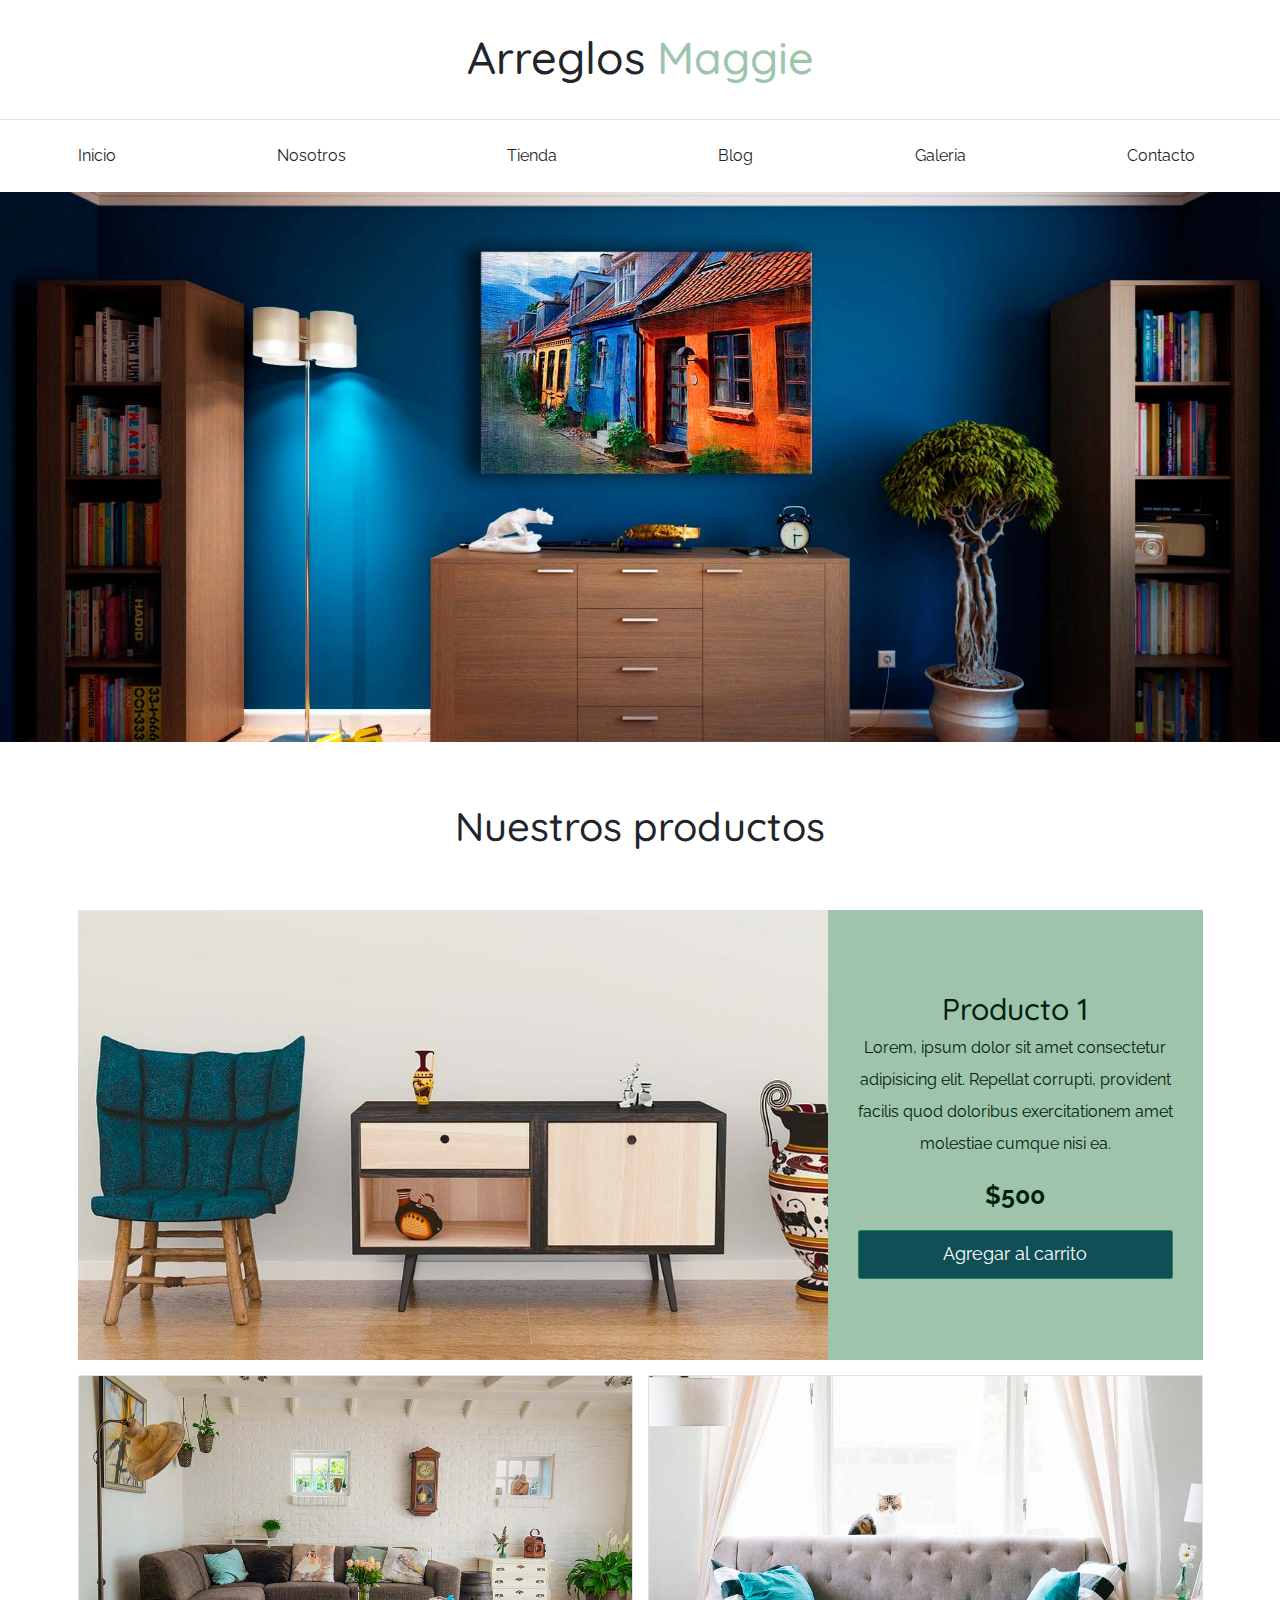
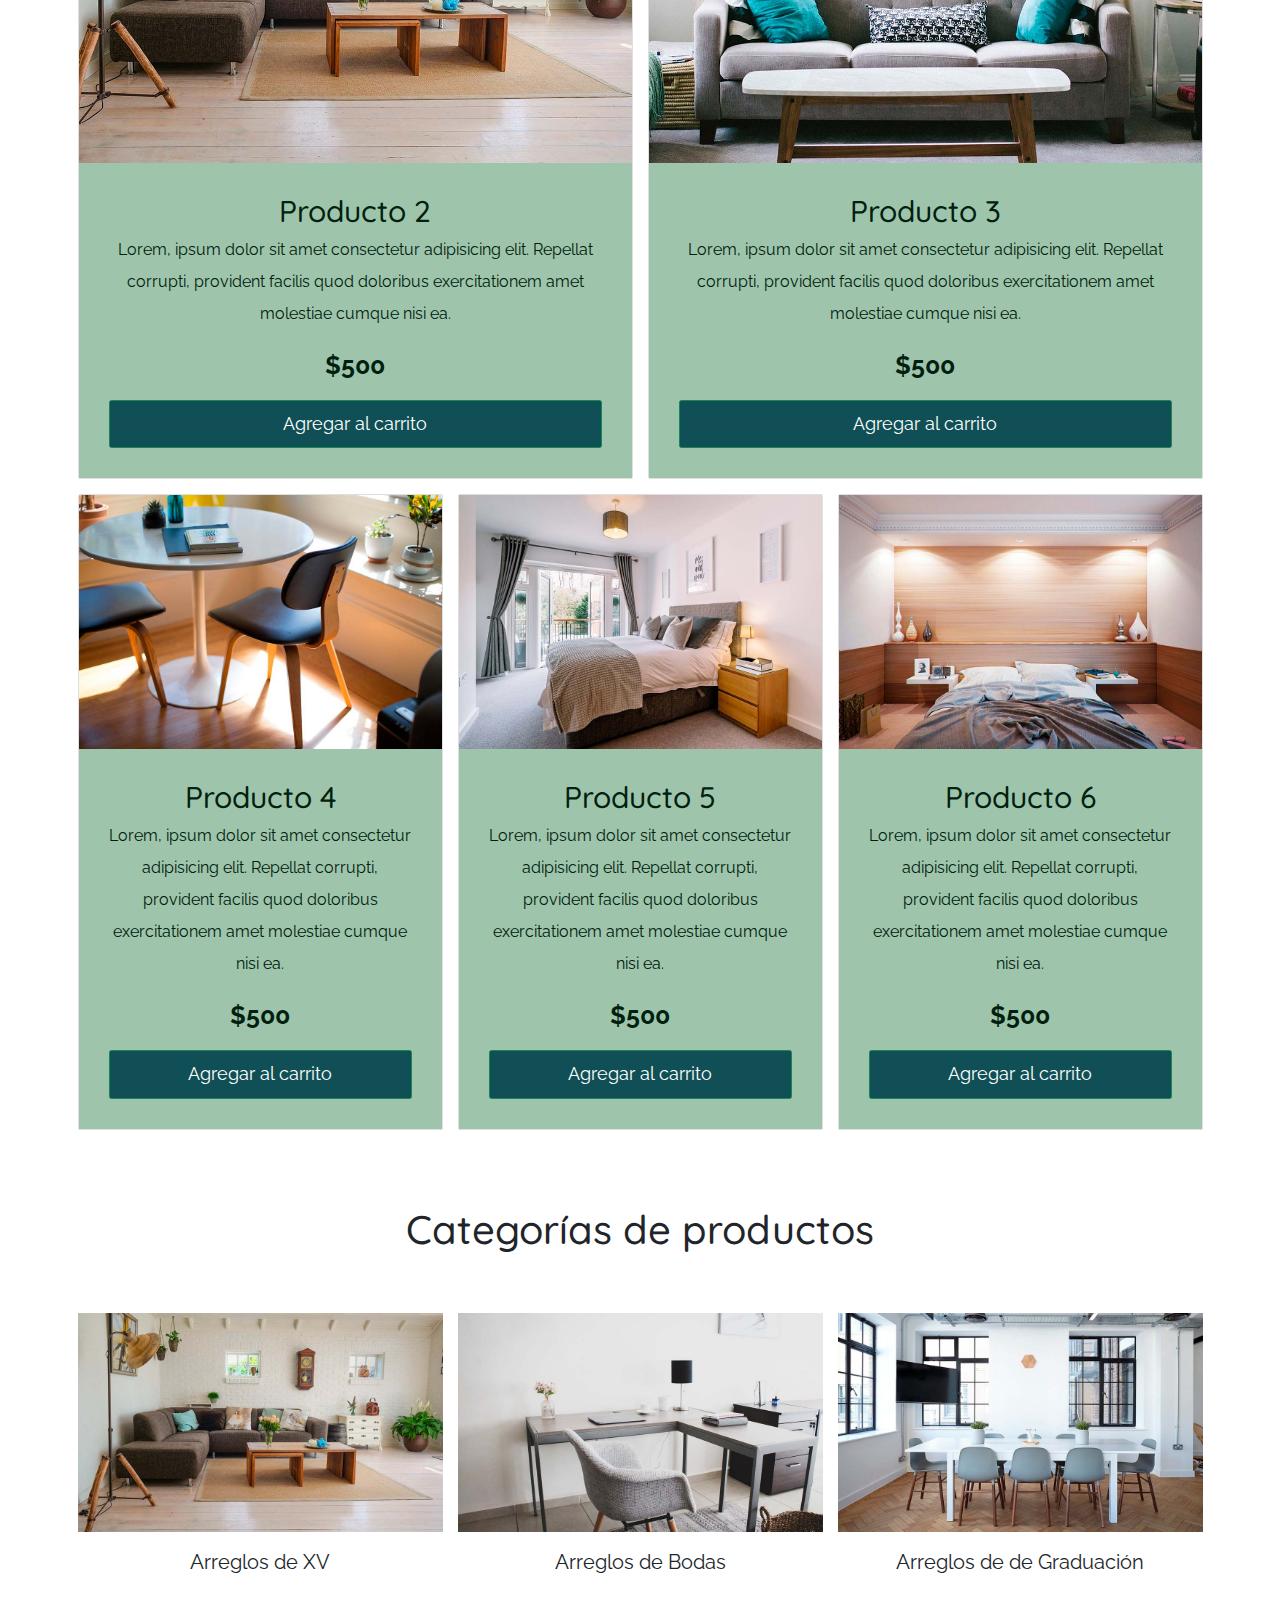
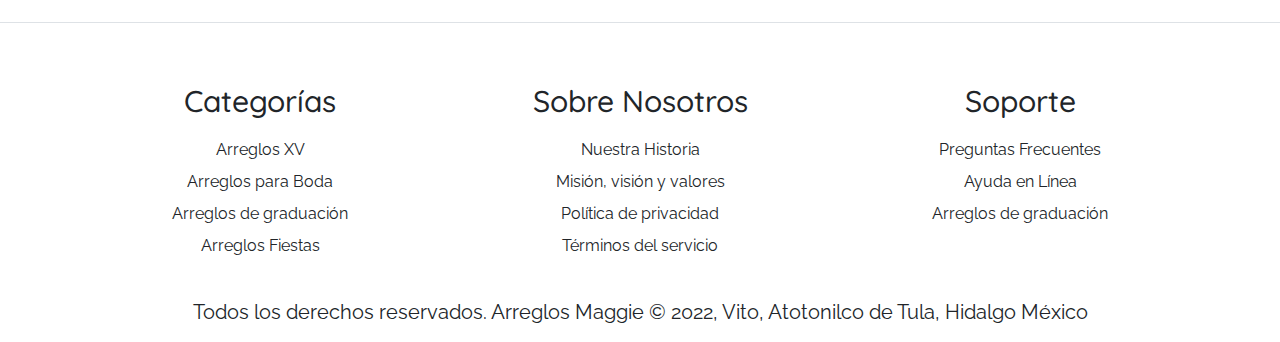
<file: index.html>
<!DOCTYPE html>
<html lang="es">

<head>
    <meta charset="UTF-8">
    <meta http-equiv="X-UA-Compatible" content="IE=edge">
    <meta name="viewport" content="width=device-width, initial-scale=1.0">
    <title>Arreglos Maggie</title>
    <link rel="preconnect" href="https://fonts.googleapis.com">
    <link rel="preconnect" href="https://fonts.gstatic.com" crossorigin>
    <link
        href="https://fonts.googleapis.com/css2?family=Quicksand:wght@700&family=Raleway:wght@400;700;900&display=swap"
        rel="stylesheet">
    <link rel="stylesheet" href="css/bootstrap.min.css">
    <link rel="stylesheet" href="css/app.css">
</head>

<body>
    <header class="py-5">
        <h1 class="text-center">Arreglos
            <span class="text-primary">Maggie</span>
        </h1>
    </header>


    <div class='border-top py-4'>
        <div class='navbar navbar-expand-lg container navbar-light'>
            <a class='navbar-brand nombre-sitio d-lg-none fs-2 fw-bold text-uppercase' href="index.html">Arreglos Maggie
            </a>
            <button class='navbar-toggler' type='button' data-bs-toggle='collapse' data-bs-target='#navegacion'>
                <span class='navbar-toggler-icon'></span>
            </button>
            <div id='navegacion' class='navbar-collapse collapse'>
                <nav class="navbar-nav container d-flex flex-md-row justify-content-md-between 
    text-center">
                    <a class='text-dark text-decoration-none' href="index.html">Inicio</a>
                    <a class='text-dark text-decoration-none' href="nosotros.html">Nosotros</a>
                    <a class='text-dark text-decoration-none' href="tienda.html">Tienda</a>
                    <a class='text-dark text-decoration-none' href="blog.html">Blog</a>
                    <a class='text-dark text-decoration-none' href="galeria.html">Galeria</a>
                    <a class='text-dark text-decoration-none' href="contacto.html">Contacto</a>
                </nav>
            </div>
        </div>
    </div>


    <div class="hero"></div>
   <main class="container-xl py-5">
    <h2 class="text-center my-5">Nuestros productos</h2>
    <!-- primer row -->
    <div class="row g-0 pt-5 mb-4">
        <div class="col-md-8 producto">
            <img src="img/producto1.jpg" alt="" class="img-fluid">
        </div>
        <div class="col-md-4 bg-primary text-center p-5 text-white d-flex flex-column justify-content-center">
            <h3>Producto 1</h3>
            <p>Lorem, ipsum dolor sit amet consectetur adipisicing elit. Repellat corrupti, provident facilis quod doloribus
                exercitationem amet molestiae cumque nisi ea.</p>
            <p class='fs-1 fw-bold'>$500</p>
            <a class='btn btn-success fs-3 fw-bold-uppercase py-3'href="#">Agregar al carrito</a>
        </div>
    </div>
    <!-- Segundo row -->
    <div class="row">
        <div class="col-md-6 mb-4">
            <div class="card">
                <img src="img/producto2.jpg" alt="imagen de producto" class="img-fluid">
                <div class='card-body text-center bg-primary text-white p-5'>
                    <h3>Producto 2</h3>
            <p>Lorem, ipsum dolor sit amet consectetur adipisicing elit. Repellat corrupti, provident facilis quod doloribus
                exercitationem amet molestiae cumque nisi ea.</p>
            <p class='fs-1 fw-bold'>$500</p>
            <a class='btn btn-success fs-3 fw-bold-uppercase py-3 d-block'href="#">Agregar al carrito</a>
                </div>
            </div>
        </div>
        <div class="col-md-6 mb-4">
            <div class="card">
                <img src="img/producto3.jpg" alt="imagen de producto" class="img-fluid">
                <div class='card-body text-center bg-primary text-white p-5'>
                    <h3>Producto 3</h3>
            <p>Lorem, ipsum dolor sit amet consectetur adipisicing elit. Repellat corrupti, provident facilis quod doloribus
                exercitationem amet molestiae cumque nisi ea.</p>
            <p class='fs-1 fw-bold'>$500</p>
            <a class='btn btn-success fs-3 fw-bold-uppercase py-3 d-block'href="#">Agregar al carrito</a>
                </div>
            </div>


        </div>
    </div>
    <!-- Tercer row -->
    <div class="row">
        <div class="col-md-4 mb-4">

            <div class="card">
                <img src="img/producto4.jpg" alt="imagen de producto" class="img-fluid">
                <div class='card-body text-center bg-primary text-white p-5'>
                    <h3>Producto 4</h3>
            <p>Lorem, ipsum dolor sit amet consectetur adipisicing elit. Repellat corrupti, provident facilis quod doloribus
                exercitationem amet molestiae cumque nisi ea.</p>
            <p class='fs-1 fw-bold'>$500</p>
            <a class='btn btn-success fs-3 fw-bold-uppercase py-3 d-block'href="#">Agregar al carrito</a>
                </div>
            </div>


        </div>
        <div class="col-md-4 mb-4">

            <div class="card">
                <img src="img/producto5.jpg" alt="imagen de producto" class="img-fluid">
                <div class='card-body text-center bg-primary text-white p-5'>
                    <h3>Producto 5</h3>
            <p>Lorem, ipsum dolor sit amet consectetur adipisicing elit. Repellat corrupti, provident facilis quod doloribus
                exercitationem amet molestiae cumque nisi ea.</p>
            <p class='fs-1 fw-bold'>$500</p>
            <a class='btn btn-success fs-3 fw-bold-uppercase py-3 d-block'href="#">Agregar al carrito</a>
                </div>
            </div>


        </div>
        <div class="col-md-4 mb-4">
            
            <div class="card">
                <img src="img/producto6.jpg" alt="imagen de producto"class="img-fluid">
                <div class='card-body text-center bg-primary text-white p-5'>
                    <h3>Producto 6</h3>
            <p>Lorem, ipsum dolor sit amet consectetur adipisicing elit. Repellat corrupti, provident facilis quod doloribus
                exercitationem amet molestiae cumque nisi ea.</p>
            <p class='fs-1 fw-bold'>$500</p>
            <a class='btn btn-success fs-3 fw-bold-uppercase py-3 d-block'href="#">Agregar al carrito</a>
                </div>
            </div>


        </div>
    </div>
   </main>

   <section class="container-xl">
       <h2 class="text-center py-5">Categorías de productos</h2>
       <div class="row mt-5">
           <div class="col-md-4 categoria">
               <div class='overflow-hidden'>
                   <img src="img/categoria1.jpg" alt="categoria1" class="img-fluid">
               </div>
               <a class='text-dark text-decoration-none fs-2 text-center d-block py-3' href="#">Arreglos de XV</a>
           </div>

           <div class="col-md-4 categoria">
            <div class='overflow-hidden'>
                <img src="img/categoria2.jpg" alt="categoria1" class="img-fluid">
            </div>
            <a class='text-dark text-decoration-none fs-2 text-center d-block py-3' href="#">Arreglos de Bodas</a>
        </div>

        <div class="col-md-4 categoria">
            <div class='overflow-hidden'>
                <img src="img/categoria3.jpg" alt="categoria1" class="img-fluid">
            </div>
            <a class='text-dark text-decoration-none fs-2 text-center d-block py-3' href="#">Arreglos de de Graduación</a>
        </div>
       </div>
   </section>

   <footer class="pt-5 mt-5 border-top">
       <div class="container-xl mt-5">
           <div class="row">
               <div class="col-md-4 mb-4 mb-md-0 text-center">
                   <h3 class='mb-4'>Categorías</h3>
                   <nav class='d-flex flex-column'>
                       <a class='text-dark text-decoration-none' href="#">Arreglos XV</a>
                       <a class='text-dark text-decoration-none' href="#">Arreglos para Boda</a>
                       <a class='text-dark text-decoration-none' href="#">Arreglos de graduación</a>
                       <a class='text-dark text-decoration-none' href="#">Arreglos Fiestas</a>

                   </nav>
               </div>

               <div class="col-md-4 mb-4 mb-md-0 text-center">
                <h3 class='mb-4'>Sobre Nosotros</h3>
                <nav class='d-flex flex-column'>
                    <a class='text-dark text-decoration-none' href="#">Nuestra Historia</a>
                    <a class='text-dark text-decoration-none' href="#">Misión, visión y valores</a>
                    <a class='text-dark text-decoration-none' href="#">Política de privacidad</a>
                    <a class='text-dark text-decoration-none' href="#">Términos del servicio</a>

                </nav>
            </div>

            <div class="col-md-4 mb-4 mb-md-0 text-center">
                <h3 class='mb-4'>Soporte</h3>
                <nav class='d-flex flex-column'>
                    <a class='text-dark text-decoration-none' href="#">Preguntas Frecuentes</a>
                    <a class='text-dark text-decoration-none' href="#">Ayuda en Línea</a>
                    <a class='text-dark text-decoration-none' href="#">Arreglos de graduación</a>

                </nav>

                
            </div>
           </div>
           <p class="mt-5 text-center fs-2 ">Todos los derechos reservados. Arreglos Maggie &copy; 2022, Vito, Atotonilco de Tula, Hidalgo México</p>
       </div>
   </footer>

    <script src="js/bootstrap.bundle.min.js"></script>
</body>

</html>
</file>
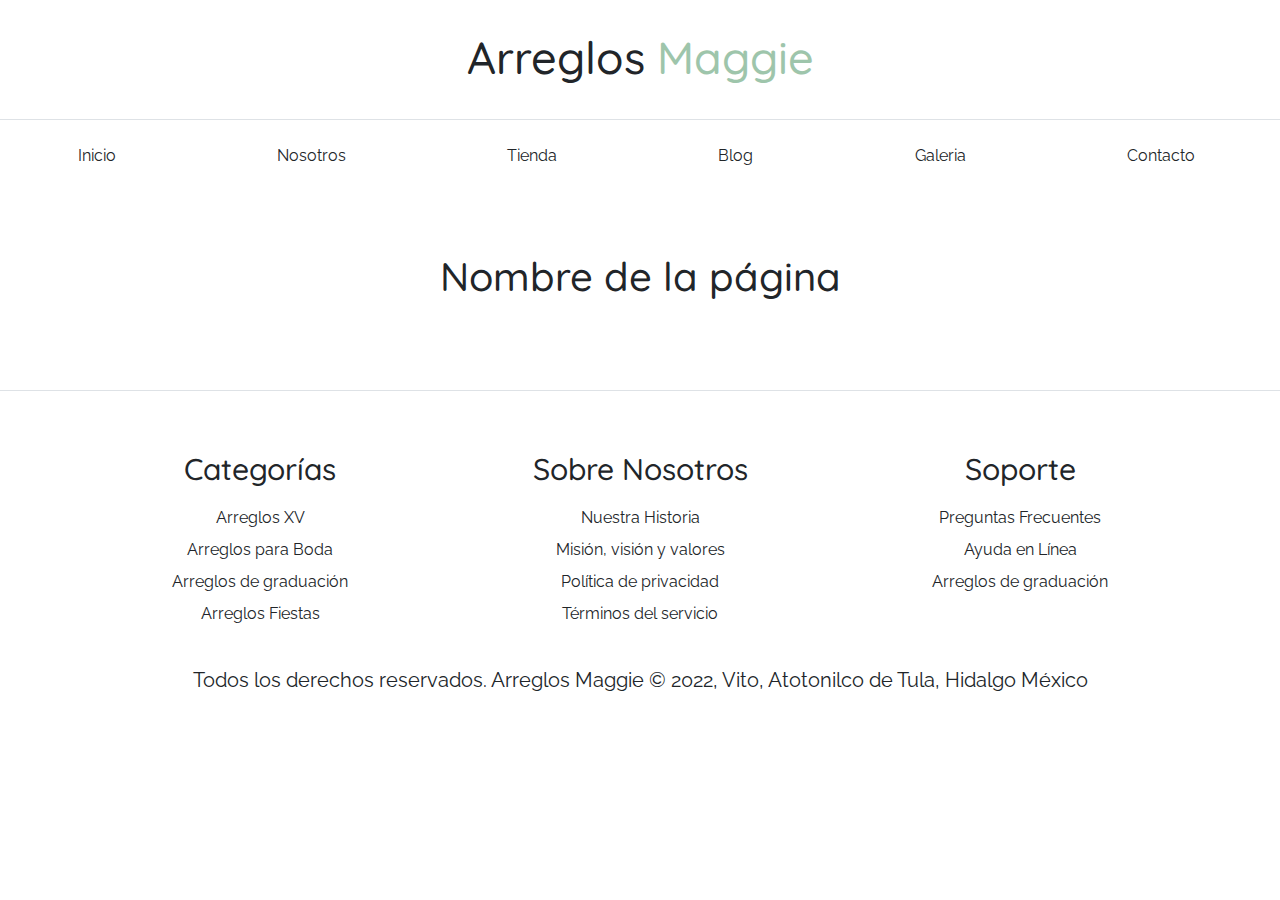
<file: base.html>
<!DOCTYPE html>
<html lang="es">

<head>
    <meta charset="UTF-8">
    <meta http-equiv="X-UA-Compatible" content="IE=edge">
    <meta name="viewport" content="width=device-width, initial-scale=1.0">
    <title>Ecommerce - Nombre página</title>
    <link rel="preconnect" href="https://fonts.googleapis.com">
    <link rel="preconnect" href="https://fonts.gstatic.com" crossorigin>
    <link
        href="https://fonts.googleapis.com/css2?family=Quicksand:wght@700&family=Raleway:wght@400;700;900&display=swap"
        rel="stylesheet">
    <link rel="stylesheet" href="css/bootstrap.min.css">
    <link rel="stylesheet" href="css/app.css">
</head>

<body>
    <header class="py-5">
        <h1 class="text-center">Arreglos
            <span class="text-primary">Maggie</span>
        </h1>
    </header>


    <div class='border-top py-4'>
        <div class='navbar navbar-expand-lg container navbar-light'>
            <a class='navbar-brand nombre-sitio d-lg-none fs-2 fw-bold text-uppercase' href="index.html">Arreglos Maggie
            </a>
            <button class='navbar-toggler' type='button' data-bs-toggle='collapse' data-bs-target='#navegacion'>
                <span class='navbar-toggler-icon'></span>
            </button>
            <div id='navegacion' class='navbar-collapse collapse'>
                <nav class="navbar-nav container d-flex flex-md-row justify-content-md-between 
    text-center">
                    <a class='text-dark text-decoration-none' href="index.html">Inicio</a>
                    <a class='text-dark text-decoration-none' href="nosotros.html">Nosotros</a>
                    <a class='text-dark text-decoration-none' href="tienda.html">Tienda</a>
                    <a class='text-dark text-decoration-none' href="blog.html">Blog</a>
                    <a class='text-dark text-decoration-none' href="galeria.html">Galeria</a>
                    <a class='text-dark text-decoration-none' href="contacto.html">Contacto</a>
                </nav>
            </div>
        </div>
    </div>


   
   <main class="container-xl py-5">
    <h2 class="text-center my-5">Nombre de la página</h2>
    <!-- primer row -->
    

   </main>

  
   <footer class="pt-5 mt-5 border-top">
       <div class="container-xl mt-5">
           <div class="row">
               <div class="col-md-4 mb-4 mb-md-0 text-center">
                   <h3 class='mb-4'>Categorías</h3>
                   <nav class='d-flex flex-column'>
                       <a class='text-dark text-decoration-none' href="#">Arreglos XV</a>
                       <a class='text-dark text-decoration-none' href="#">Arreglos para Boda</a>
                       <a class='text-dark text-decoration-none' href="#">Arreglos de graduación</a>
                       <a class='text-dark text-decoration-none' href="#">Arreglos Fiestas</a>

                   </nav>
               </div>

               <div class="col-md-4 mb-4 mb-md-0 text-center">
                <h3 class='mb-4'>Sobre Nosotros</h3>
                <nav class='d-flex flex-column'>
                    <a class='text-dark text-decoration-none' href="#">Nuestra Historia</a>
                    <a class='text-dark text-decoration-none' href="#">Misión, visión y valores</a>
                    <a class='text-dark text-decoration-none' href="#">Política de privacidad</a>
                    <a class='text-dark text-decoration-none' href="#">Términos del servicio</a>

                </nav>
            </div>

            <div class="col-md-4 mb-4 mb-md-0 text-center">
                <h3 class='mb-4'>Soporte</h3>
                <nav class='d-flex flex-column'>
                    <a class='text-dark text-decoration-none' href="#">Preguntas Frecuentes</a>
                    <a class='text-dark text-decoration-none' href="#">Ayuda en Línea</a>
                    <a class='text-dark text-decoration-none' href="#">Arreglos de graduación</a>

                </nav>

                
            </div>
           </div>
           <p class="mt-5 text-center fs-2 ">Todos los derechos reservados. Arreglos Maggie &copy; 2022, Vito, Atotonilco de Tula, Hidalgo México</p>
       </div>
   </footer>

    <script src="js/bootstrap.bundle.min.js"></script>
</body>

</html>
</file>
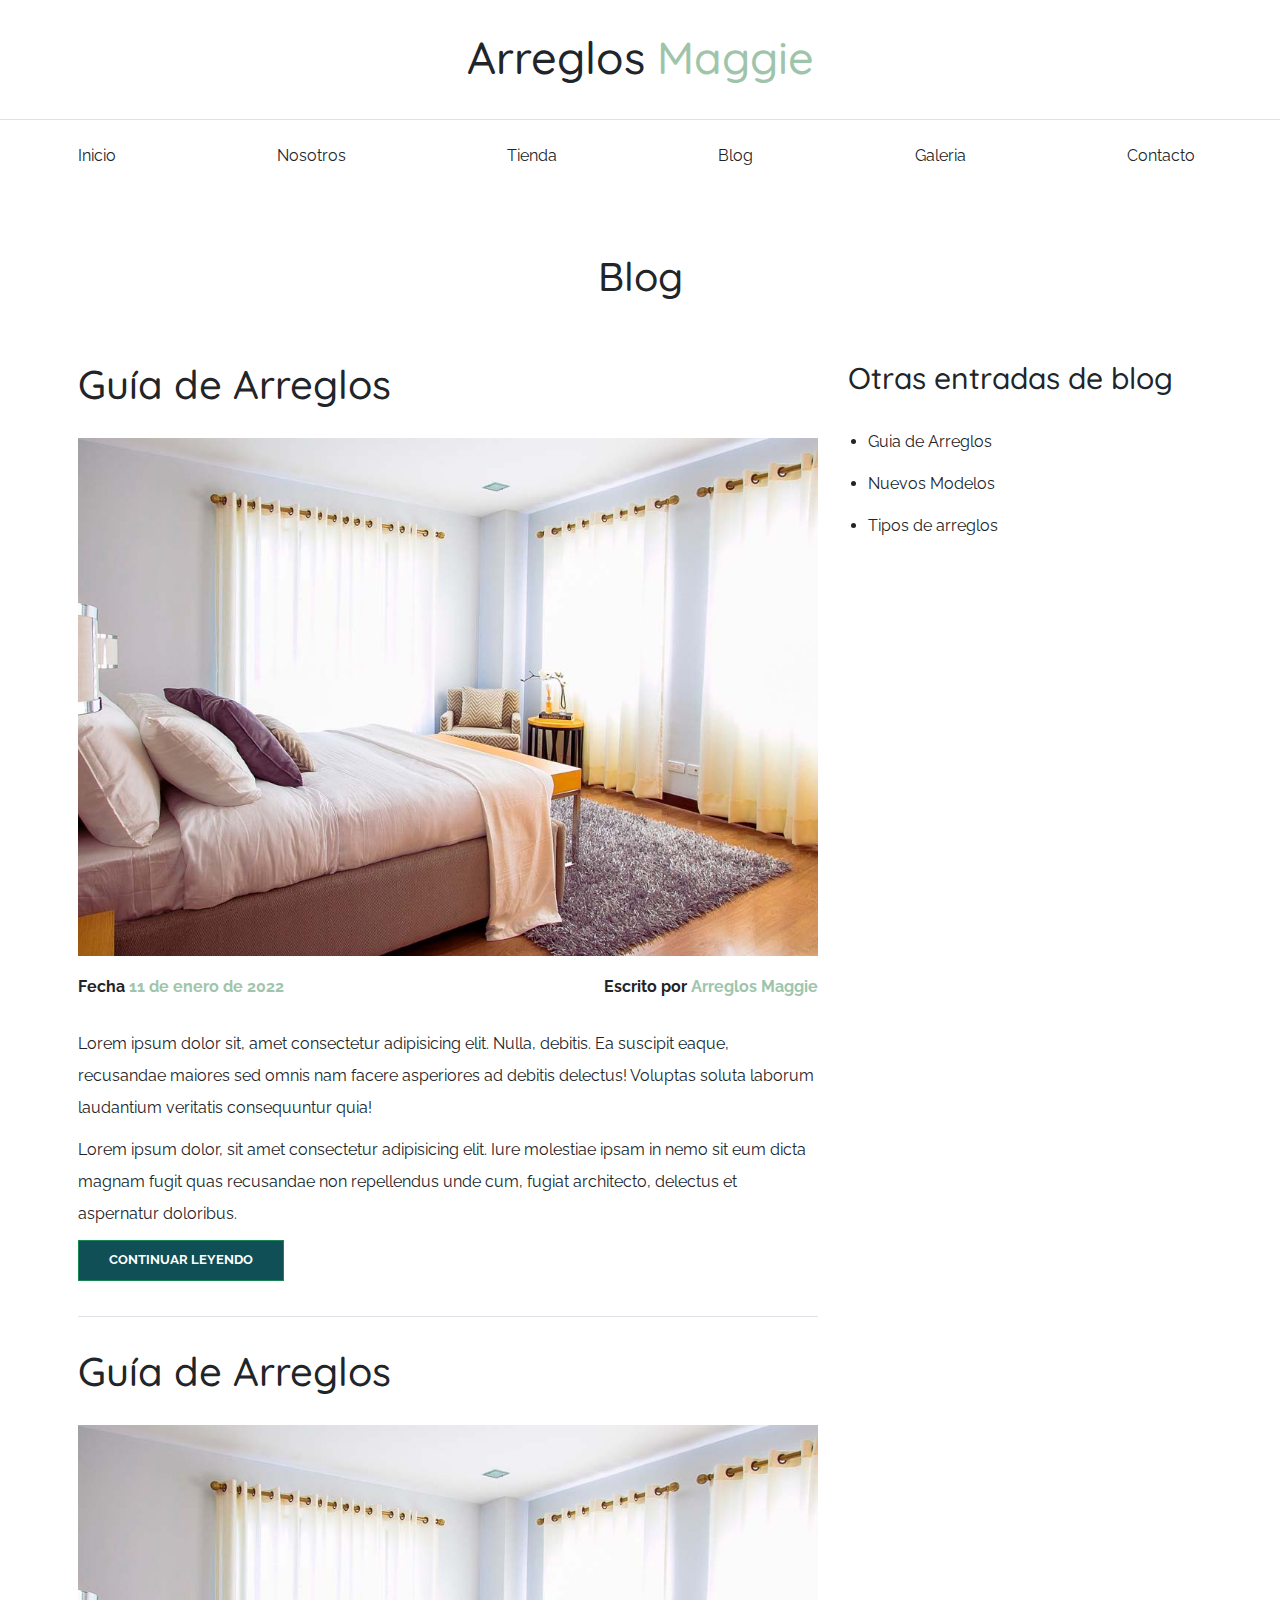
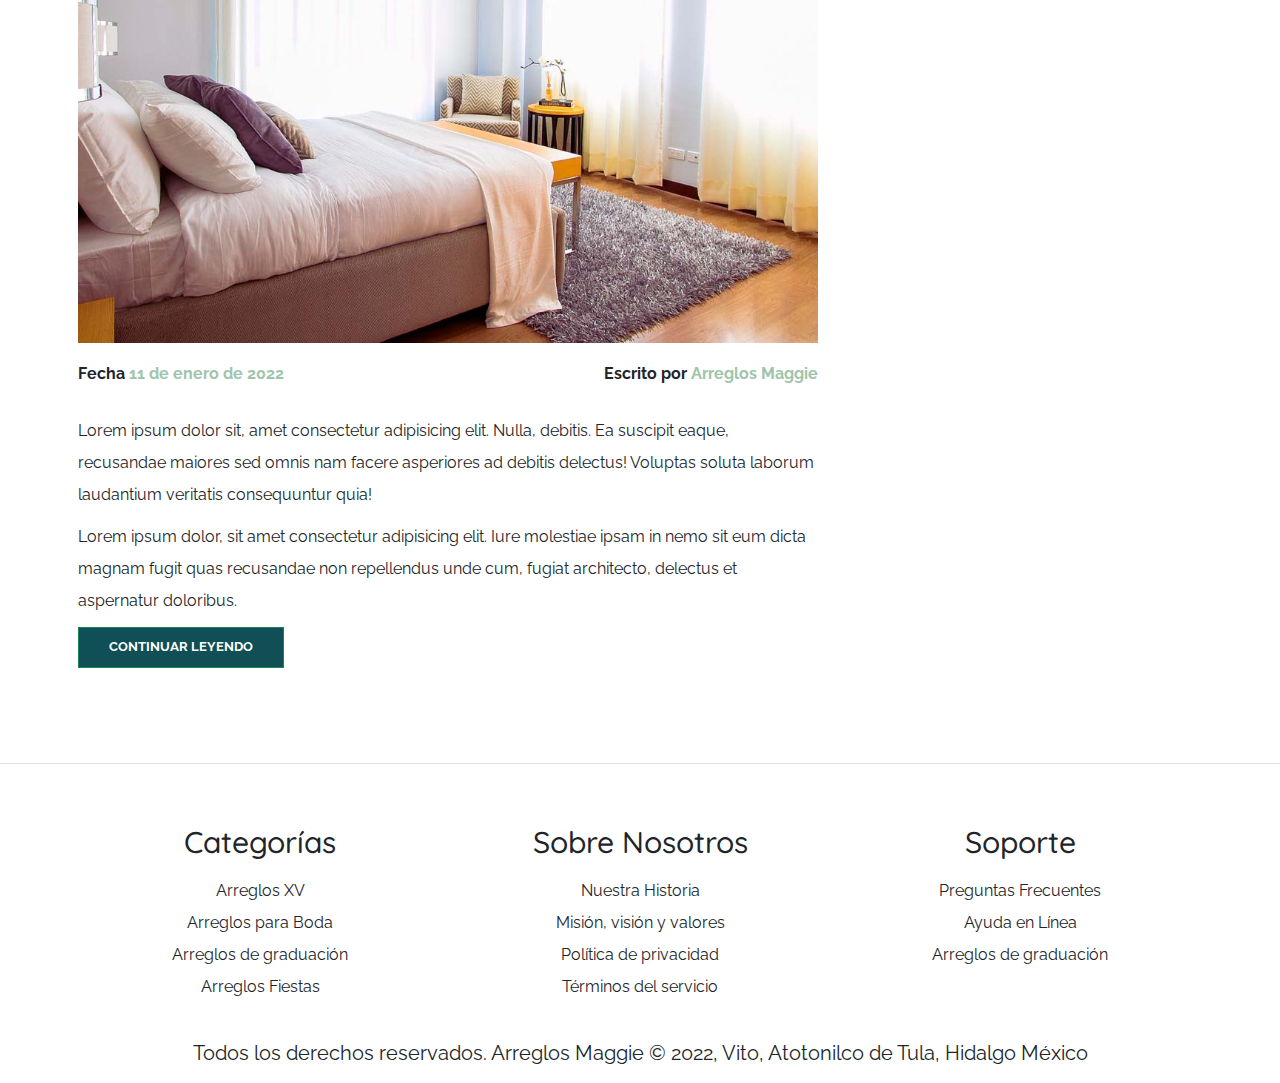
<file: blog.html>
<!DOCTYPE html>
<html lang="es">

<head>
    <meta charset="UTF-8">
    <meta http-equiv="X-UA-Compatible" content="IE=edge">
    <meta name="viewport" content="width=device-width, initial-scale=1.0">
    <title>Arreglos Maggie - blog</title>
    <link rel="preconnect" href="https://fonts.googleapis.com">
    <link rel="preconnect" href="https://fonts.gstatic.com" crossorigin>
    <link
        href="https://fonts.googleapis.com/css2?family=Quicksand:wght@700&family=Raleway:wght@400;700;900&display=swap"
        rel="stylesheet">
    <link rel="stylesheet" href="css/bootstrap.min.css">
    <link rel="stylesheet" href="css/app.css">
</head>

<body>
    <header class="py-5">
        <h1 class="text-center">Arreglos
            <span class="text-primary">Maggie</span>
        </h1>
    </header>


    <div class='border-top py-4'>
        <div class='navbar navbar-expand-lg container navbar-light'>
            <a class='navbar-brand nombre-sitio d-lg-none fs-2 fw-bold text-uppercase' href="index.html">Arreglos Maggie
            </a>
            <button class='navbar-toggler' type='button' data-bs-toggle='collapse' data-bs-target='#navegacion'>
                <span class='navbar-toggler-icon'></span>
            </button>
            <div id='navegacion' class='navbar-collapse collapse'>
                <nav class="navbar-nav container d-flex flex-md-row justify-content-md-between 
    text-center">
                    <a class='text-dark text-decoration-none' href="index.html">Inicio</a>
                    <a class='text-dark text-decoration-none' href="nosotros.html">Nosotros</a>
                    <a class='text-dark text-decoration-none' href="tienda.html">Tienda</a>
                    <a class='text-dark text-decoration-none' href="blog.html">Blog</a>
                    <a class='text-dark text-decoration-none' href="galeria.html">Galeria</a>
                    <a class='text-dark text-decoration-none' href="contacto.html">Contacto</a>
                </nav>
            </div>
        </div>
    </div>


   
   <section class="container-xl py-5">
    <h2 class="text-center my-5">Blog</h2>
    <!-- primer row -->
    <div class="row mt-5 gx-5">
        <main class="col-md-8 order-1 order-md-0">
            <article class="mb-2 pb-5">
                <h2 class="my-5">Guía de Arreglos</h2>
                <img src="img/galeria_01.jpg" alt="" class="img-fluid">

                <div class='d-flex flex-column flex-md-row justify-content-md-between py-4'>

                <p class='fw-bold'> Fecha <span class='text-primary'>11 de enero de 2022</span> </p>
                <p></p>
                <p class='fw-bold'> Escrito por <span class='text-primary'>Arreglos Maggie</span> </p>
                
            </div>
            <p>Lorem ipsum dolor sit, amet consectetur adipisicing elit. Nulla, debitis. Ea suscipit eaque, recusandae maiores sed
    omnis nam facere asperiores ad debitis delectus! Voluptas soluta laborum laudantium veritatis consequuntur quia!</p>
            <p>Lorem ipsum dolor, sit amet consectetur adipisicing elit. Iure molestiae ipsam in nemo sit eum dicta magnam fugit
    quas recusandae non repellendus unde cum, fugiat architecto, delectus et aspernatur doloribus.</p>

            <a href="entrada.html" class='btn btn-success px-5 py-3 fs-5 text-uppercase fw-bold rounded-0
            d-block d-md-inline-block'>Continuar Leyendo</a>

            </article>

            <article class="mb-2 border-top pb-5">
                <h2 class="my-5">Guía de Arreglos</h2>
                <img src="img/galeria_01.jpg" alt="" class="img-fluid">

                <div class='d-flex flex-column flex-md-row justify-content-md-between py-4'>

                <p class='fw-bold'> Fecha <span class='text-primary'>11 de enero de 2022</span> </p>
                <p></p>
                <p class='fw-bold'> Escrito por <span class='text-primary'>Arreglos Maggie</span> </p>
                
            </div>
            <p>Lorem ipsum dolor sit, amet consectetur adipisicing elit. Nulla, debitis. Ea suscipit eaque, recusandae maiores sed
    omnis nam facere asperiores ad debitis delectus! Voluptas soluta laborum laudantium veritatis consequuntur quia!</p>
            <p>Lorem ipsum dolor, sit amet consectetur adipisicing elit. Iure molestiae ipsam in nemo sit eum dicta magnam fugit
    quas recusandae non repellendus unde cum, fugiat architecto, delectus et aspernatur doloribus.</p>

            <a href="entrada.html" class='btn btn-success px-5 py-3 fs-5 text-uppercase fw-bold rounded-0
            d-block d-md-inline-block'>Continuar Leyendo</a>

            </article>        
        </main>
        <aside class="col-md-4">
        <h3 class="my-5">Otras entradas de blog</h3>
        <ul>
            <li>
                <a class='text-dark text-decoration-none' href="#">Guia de Arreglos</a>
            </li>
        </ul>
        <ul>
            <li>
                <a class='text-dark text-decoration-none' href="#">Nuevos Modelos</a>
            </li>
        </ul>
        <ul>
            <li>
                <a class='text-dark text-decoration-none' href="#">Tipos de arreglos</a>
            </li>
        </ul>
        </aside>
    </div>

   </section>

  
   <footer class="pt-5 mt-5 border-top">
       <div class="container-xl mt-5">
           <div class="row">
               <div class="col-md-4 mb-4 mb-md-0 text-center">
                   <h3 class='mb-4'>Categorías</h3>
                   <nav class='d-flex flex-column'>
                       <a class='text-dark text-decoration-none' href="#">Arreglos XV</a>
                       <a class='text-dark text-decoration-none' href="#">Arreglos para Boda</a>
                       <a class='text-dark text-decoration-none' href="#">Arreglos de graduación</a>
                       <a class='text-dark text-decoration-none' href="#">Arreglos Fiestas</a>

                   </nav>
               </div>

               <div class="col-md-4 mb-4 mb-md-0 text-center">
                <h3 class='mb-4'>Sobre Nosotros</h3>
                <nav class='d-flex flex-column'>
                    <a class='text-dark text-decoration-none' href="#">Nuestra Historia</a>
                    <a class='text-dark text-decoration-none' href="#">Misión, visión y valores</a>
                    <a class='text-dark text-decoration-none' href="#">Política de privacidad</a>
                    <a class='text-dark text-decoration-none' href="#">Términos del servicio</a>

                </nav>
            </div>

            <div class="col-md-4 mb-4 mb-md-0 text-center">
                <h3 class='mb-4'>Soporte</h3>
                <nav class='d-flex flex-column'>
                    <a class='text-dark text-decoration-none' href="#">Preguntas Frecuentes</a>
                    <a class='text-dark text-decoration-none' href="#">Ayuda en Línea</a>
                    <a class='text-dark text-decoration-none' href="#">Arreglos de graduación</a>

                </nav>

                
            </div>
           </div>
           <p class="mt-5 text-center fs-2 ">Todos los derechos reservados. Arreglos Maggie &copy; 2022, Vito, Atotonilco de Tula, Hidalgo México</p>
       </div>
   </footer>

    <script src="js/bootstrap.bundle.min.js"></script>
</body>

</html>
</file>
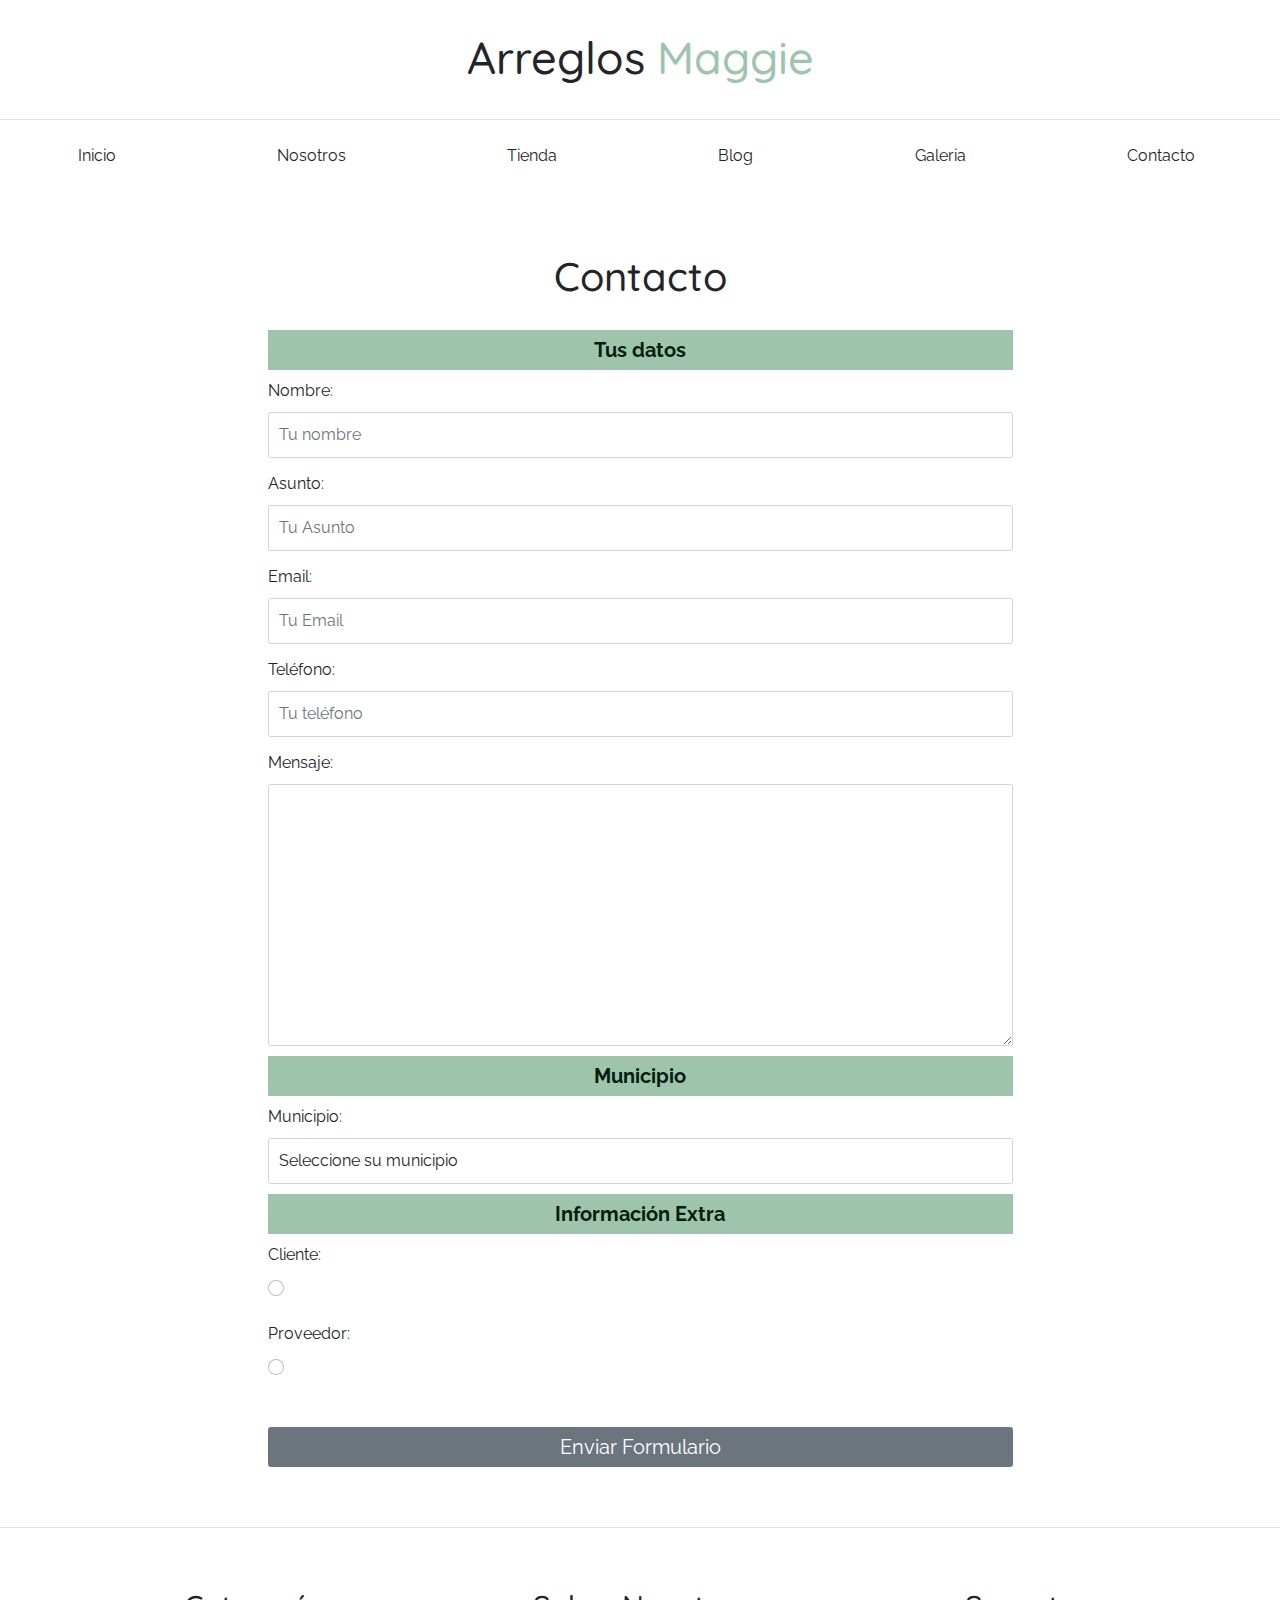
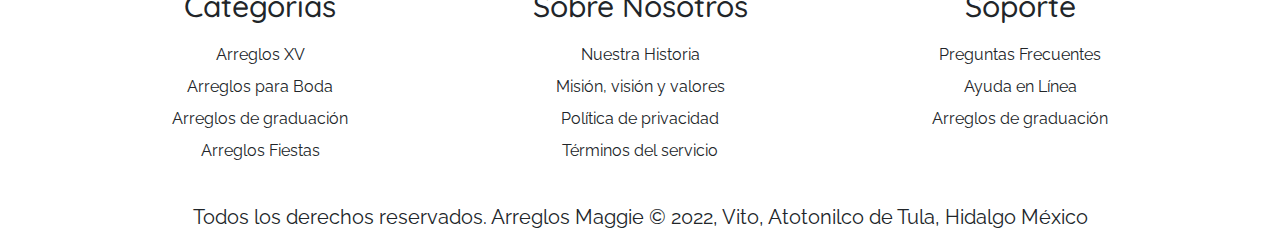
<file: contacto.html>
<!DOCTYPE html>
<html lang="es">

<head>
    <meta charset="UTF-8">
    <meta http-equiv="X-UA-Compatible" content="IE=edge">
    <meta name="viewport" content="width=device-width, initial-scale=1.0">
    <title>Arreglos Maggie - Contacto</title>
    <link rel="preconnect" href="https://fonts.googleapis.com">
    <link rel="preconnect" href="https://fonts.gstatic.com" crossorigin>
    <link
        href="https://fonts.googleapis.com/css2?family=Quicksand:wght@700&family=Raleway:wght@400;700;900&display=swap"
        rel="stylesheet">
    <link rel="stylesheet" href="css/bootstrap.min.css">
    <link rel="stylesheet" href="css/app.css">
</head>

<body>
    <header class="py-5">
        <h1 class="text-center">Arreglos
            <span class="text-primary">Maggie</span>
        </h1>
    </header>


    <div class='border-top py-4'>
        <div class='navbar navbar-expand-lg container navbar-light'>
            <a class='navbar-brand nombre-sitio d-lg-none fs-2 fw-bold text-uppercase' href="index.html">Arreglos Maggie
            </a>
            <button class='navbar-toggler' type='button' data-bs-toggle='collapse' data-bs-target='#navegacion'>
                <span class='navbar-toggler-icon'></span>
            </button>
            <div id='navegacion' class='navbar-collapse collapse'>
                <nav class="navbar-nav container d-flex flex-md-row justify-content-md-between 
    text-center">
                    <a class='text-dark text-decoration-none' href="index.html">Inicio</a>
                    <a class='text-dark text-decoration-none' href="nosotros.html">Nosotros</a>
                    <a class='text-dark text-decoration-none' href="tienda.html">Tienda</a>
                    <a class='text-dark text-decoration-none' href="blog.html">Blog</a>
                    <a class='text-dark text-decoration-none' href="galeria.html">Galeria</a>
                    <a class='text-dark text-decoration-none' href="contacto.html">Contacto</a>
                </nav>
            </div>
        </div>
    </div>


   
   <main class="container-xl py-5">
    <h2 class="text-center my-5">Contacto</h2>
    <div class="row justify-content-center">
        <form class='col-md-8 needs-validation' novalidate>
            <fieldset> 
                <legend class="bg-primary text-center text-white fs-2 fw-bold">Tus datos</legend>
                <div class="mb-3">
                    <div class="form-label" for='nombre'>Nombre:</div>
                    <input type="text" class="form-control" id='nombre' placeholder="Tu nombre"
                     required>
                    <span class="invalid-feedback">Hubo un error...</span>
                </div>
                <div class="mb-3">
                    <div class="form-label" for='asunto'>Asunto:</div>
                    <input type="text" class="form-control" id='asunto' placeholder="Tu Asunto" required>
                    <span class="invalid-feedback">Hubo un error...</span>
                </div>
                <div class="mb-3">
                    <div class="form-label" for='email'>Email:</div>
                    <input type="email" class="form-control" id='email' placeholder="Tu Email"required>
                    <span class="invalid-feedback">Hubo un error...</span>
                </div>
                <div class="mb-3">
                    <div class="form-label" for='tel'>Teléfono:</div>
                    <input type="tel" class="form-control" id='tel' placeholder="Tu teléfono"required>
                    <span class="invalid-feedback">Hubo un error...</span>
                </div>
                <div class="mb-3">
                    <div class="form-label" for='msj'>Mensaje:</div>
                    <textarea class='form-control' name="" id="msj" cols="30" rows="10"></textarea>
                </div>
            </fieldset>

            <fieldset>
                <legend class="bg-primary text-center text-white fs-2 fw-bold">Municipio</legend>
                <div class="mb-3">
                    <div class="form-label" for='municipio'>Municipio:</div>
                   <select name="" id="municipio" class="form-control">
                       <option value="">Seleccione su municipio</option>
                          <option value="1">Tula de allende</option>
                            <option value="2">Atotonilco de tula</option>
                            <option value="3">Tepejí</option>
                            <option value="4">Conejos</option>
                            <option value="5">Tulancingo</option>
                            <option value="6">Pachuca</option>
                   </select>
                </div>
            </fieldset>
        
            <fieldset>
                <legend class="bg-primary text-center text-white fs-2 fw-bold">Información Extra</legend>
                <div class="mb-3">
                    <div class="form-label" for='cliente'>Cliente:</div>
                    <input name='tipo' type="radio" class="form-check-input" id='cliente'>
                </div>

                <div class="mb-3">
                    <div class="form-label" for='proveedor'>Proveedor:</div>
                    <input name='tipo' type="radio" class="form-check-input" id='proveedor'>
                </div>
            </fieldset>
            <div class="d-grid d-md-flex">
                <input type="submit" class="btn btn-secondary fs-2 px-5 mt-5 w-100" value='Enviar Formulario'>
            </div>
       
            
        </form>
    </div>
    

   </main>

  
   <footer class="pt-5 mt-5 border-top">
       <div class="container-xl mt-5">
           <div class="row">
               <div class="col-md-4 mb-4 mb-md-0 text-center">
                   <h3 class='mb-4'>Categorías</h3>
                   <nav class='d-flex flex-column'>
                       <a class='text-dark text-decoration-none' href="#">Arreglos XV</a>
                       <a class='text-dark text-decoration-none' href="#">Arreglos para Boda</a>
                       <a class='text-dark text-decoration-none' href="#">Arreglos de graduación</a>
                       <a class='text-dark text-decoration-none' href="#">Arreglos Fiestas</a>

                   </nav>
               </div>

               <div class="col-md-4 mb-4 mb-md-0 text-center">
                <h3 class='mb-4'>Sobre Nosotros</h3>
                <nav class='d-flex flex-column'>
                    <a class='text-dark text-decoration-none' href="#">Nuestra Historia</a>
                    <a class='text-dark text-decoration-none' href="#">Misión, visión y valores</a>
                    <a class='text-dark text-decoration-none' href="#">Política de privacidad</a>
                    <a class='text-dark text-decoration-none' href="#">Términos del servicio</a>

                </nav>
            </div>

            <div class="col-md-4 mb-4 mb-md-0 text-center">
                <h3 class='mb-4'>Soporte</h3>
                <nav class='d-flex flex-column'>
                    <a class='text-dark text-decoration-none' href="#">Preguntas Frecuentes</a>
                    <a class='text-dark text-decoration-none' href="#">Ayuda en Línea</a>
                    <a class='text-dark text-decoration-none' href="#">Arreglos de graduación</a>

                </nav>

                
            </div>
           </div>
           <p class="mt-5 text-center fs-2 ">Todos los derechos reservados. Arreglos Maggie &copy; 2022, Vito, Atotonilco de Tula, Hidalgo México</p>
       </div>
   </footer>

    <script src="js/bootstrap.bundle.min.js"></script>
    <script src="js/app.js"></script>
</body>

</html>
</file>
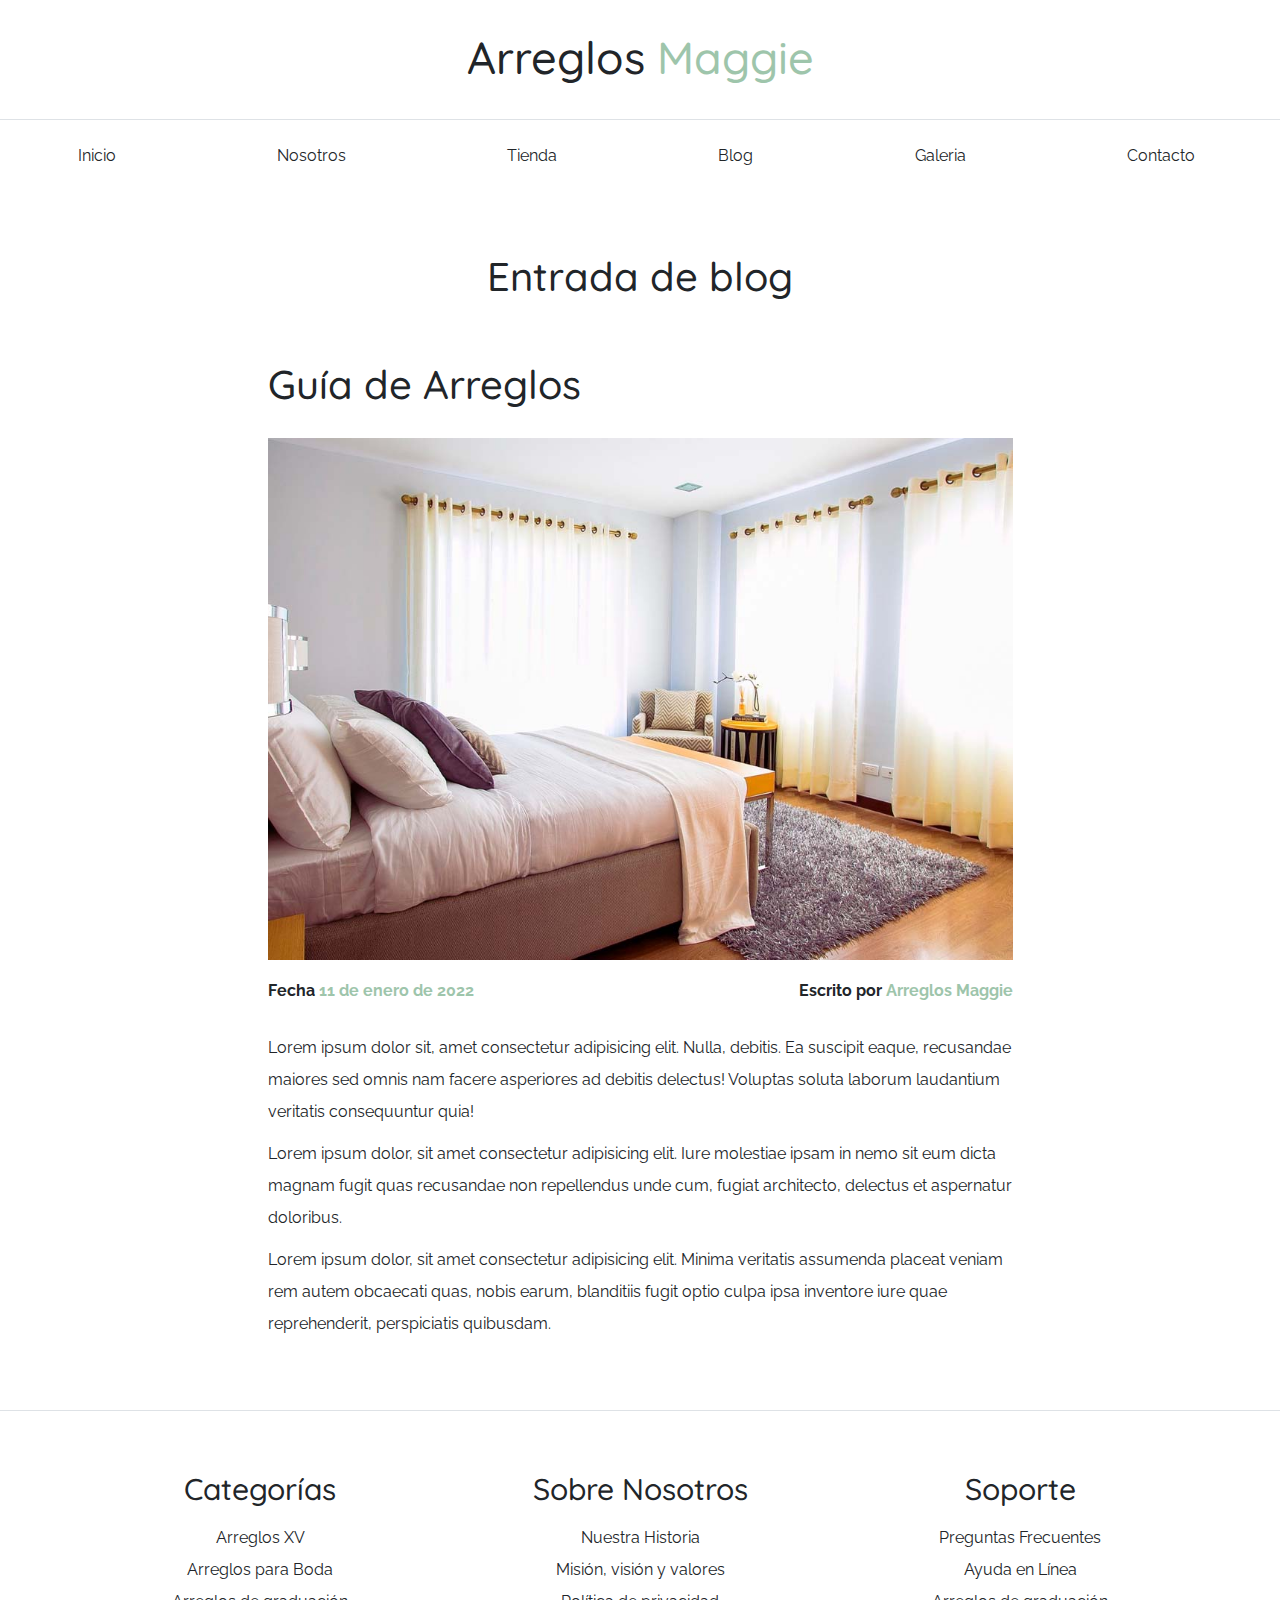
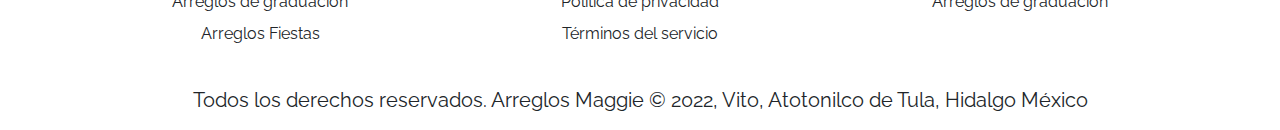
<file: entrada.html>
<!DOCTYPE html>
<html lang="es">

<head>
    <meta charset="UTF-8">
    <meta http-equiv="X-UA-Compatible" content="IE=edge">
    <meta name="viewport" content="width=device-width, initial-scale=1.0">
    <title>Arreglos Maggie - entradas de blog</title>
    <link rel="preconnect" href="https://fonts.googleapis.com">
    <link rel="preconnect" href="https://fonts.gstatic.com" crossorigin>
    <link
        href="https://fonts.googleapis.com/css2?family=Quicksand:wght@700&family=Raleway:wght@400;700;900&display=swap"
        rel="stylesheet">
    <link rel="stylesheet" href="css/bootstrap.min.css">
    <link rel="stylesheet" href="css/app.css">
</head>

<body>
    <header class="py-5">
        <h1 class="text-center">Arreglos
            <span class="text-primary">Maggie</span>
        </h1>
    </header>


    <div class='border-top py-4'>
        <div class='navbar navbar-expand-lg container navbar-light'>
            <a class='navbar-brand nombre-sitio d-lg-none fs-2 fw-bold text-uppercase' href="index.html">Arreglos Maggie
            </a>
            <button class='navbar-toggler' type='button' data-bs-toggle='collapse' data-bs-target='#navegacion'>
                <span class='navbar-toggler-icon'></span>
            </button>
            <div id='navegacion' class='navbar-collapse collapse'>
                <nav class="navbar-nav container d-flex flex-md-row justify-content-md-between 
    text-center">
                    <a class='text-dark text-decoration-none' href="index.html">Inicio</a>
                    <a class='text-dark text-decoration-none' href="nosotros.html">Nosotros</a>
                    <a class='text-dark text-decoration-none' href="tienda.html">Tienda</a>
                    <a class='text-dark text-decoration-none' href="blog.html">Blog</a>
                    <a class='text-dark text-decoration-none' href="galeria.html">Galeria</a>
                    <a class='text-dark text-decoration-none' href="contacto.html">Contacto</a>
                </nav>
            </div>
        </div>
    </div>



    <main class="container-xl py-5">
        <h2 class="text-center my-5">Entrada de blog</h2>
        <!-- primer row -->
        <div class="row justify-content-center">
            <article class="col-md-8">
                <h2 class="my-5">Guía de Arreglos</h2>
                <img src="img/galeria_01.jpg" alt="" class="img-fluid">

                <div class='d-flex flex-column flex-md-row justify-content-md-between py-4'>

                    <p class='fw-bold'> Fecha <span class='text-primary'>11 de enero de 2022</span> </p>
                    <p></p>
                    <p class='fw-bold'> Escrito por <span class='text-primary'>Arreglos Maggie</span> </p>

                </div>
                <p>Lorem ipsum dolor sit, amet consectetur adipisicing elit. Nulla, debitis. Ea suscipit eaque,
                    recusandae maiores sed
                    omnis nam facere asperiores ad debitis delectus! Voluptas soluta laborum laudantium veritatis
                    consequuntur quia!</p>
                <p>Lorem ipsum dolor, sit amet consectetur adipisicing elit. Iure molestiae ipsam in nemo sit eum dicta
                    magnam fugit
                    quas recusandae non repellendus unde cum, fugiat architecto, delectus et aspernatur doloribus.</p>
                <p>Lorem ipsum dolor, sit amet consectetur adipisicing elit. Minima veritatis assumenda placeat veniam
                    rem autem obcaecati quas, nobis earum, blanditiis fugit optio culpa ipsa inventore iure quae
                    reprehenderit, perspiciatis quibusdam.</p>


            </article>
        </div>

    </main>


    <footer class="pt-5 mt-5 border-top">
        <div class="container-xl mt-5">
            <div class="row">
                <div class="col-md-4 mb-4 mb-md-0 text-center">
                    <h3 class='mb-4'>Categorías</h3>
                    <nav class='d-flex flex-column'>
                        <a class='text-dark text-decoration-none' href="#">Arreglos XV</a>
                        <a class='text-dark text-decoration-none' href="#">Arreglos para Boda</a>
                        <a class='text-dark text-decoration-none' href="#">Arreglos de graduación</a>
                        <a class='text-dark text-decoration-none' href="#">Arreglos Fiestas</a>

                    </nav>
                </div>

                <div class="col-md-4 mb-4 mb-md-0 text-center">
                    <h3 class='mb-4'>Sobre Nosotros</h3>
                    <nav class='d-flex flex-column'>
                        <a class='text-dark text-decoration-none' href="#">Nuestra Historia</a>
                        <a class='text-dark text-decoration-none' href="#">Misión, visión y valores</a>
                        <a class='text-dark text-decoration-none' href="#">Política de privacidad</a>
                        <a class='text-dark text-decoration-none' href="#">Términos del servicio</a>

                    </nav>
                </div>

                <div class="col-md-4 mb-4 mb-md-0 text-center">
                    <h3 class='mb-4'>Soporte</h3>
                    <nav class='d-flex flex-column'>
                        <a class='text-dark text-decoration-none' href="#">Preguntas Frecuentes</a>
                        <a class='text-dark text-decoration-none' href="#">Ayuda en Línea</a>
                        <a class='text-dark text-decoration-none' href="#">Arreglos de graduación</a>

                    </nav>


                </div>
            </div>
            <p class="mt-5 text-center fs-2 ">Todos los derechos reservados. Arreglos Maggie &copy; 2022, Vito,
                Atotonilco de Tula, Hidalgo México</p>
        </div>
    </footer>

    <script src="js/bootstrap.bundle.min.js"></script>
</body>

</html>
</file>
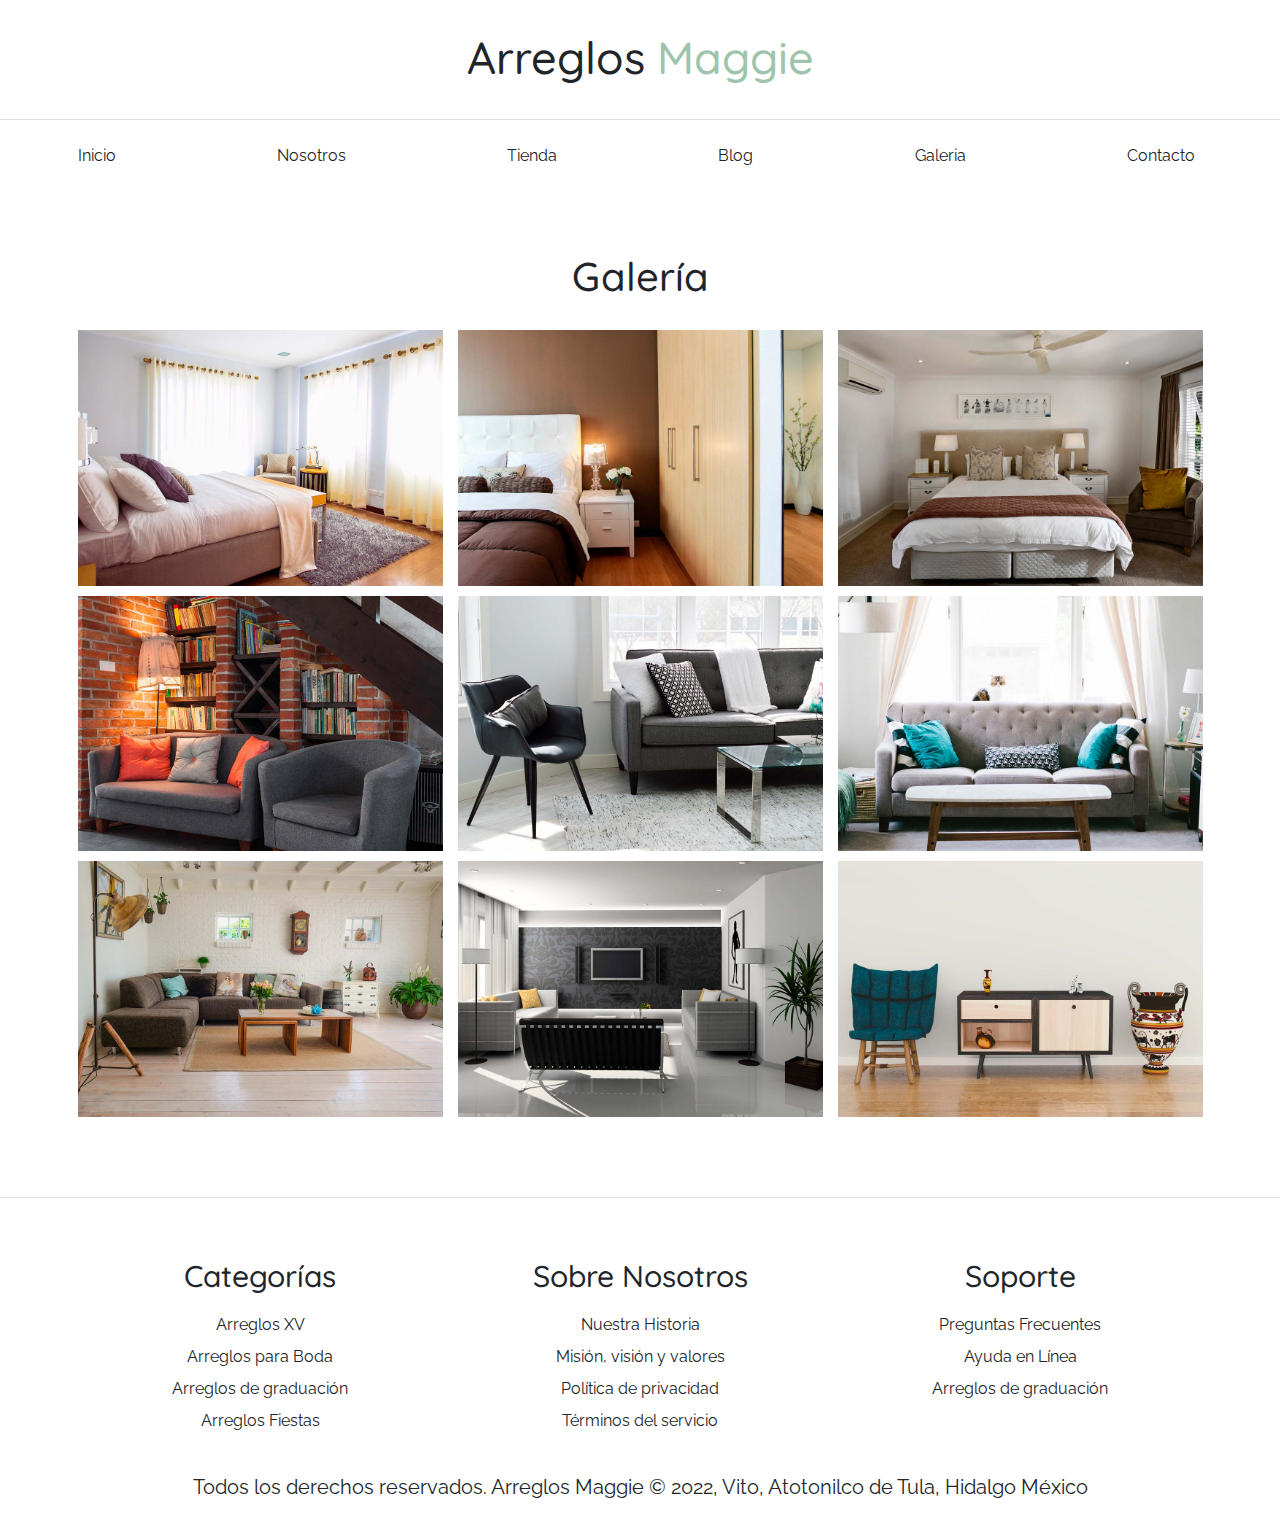
<file: galeria.html>
<!DOCTYPE html>
<html lang="es">

<head>
    <meta charset="UTF-8">
    <meta http-equiv="X-UA-Compatible" content="IE=edge">
    <meta name="viewport" content="width=device-width, initial-scale=1.0">
    <title>Arreglos Maggie - Galeria</title>
    <link rel="preconnect" href="https://fonts.googleapis.com">
    <link rel="preconnect" href="https://fonts.gstatic.com" crossorigin>
    <link
        href="https://fonts.googleapis.com/css2?family=Quicksand:wght@700&family=Raleway:wght@400;700;900&display=swap"
        rel="stylesheet">
    <link rel="stylesheet" href="css/bootstrap.min.css">
    <link rel="stylesheet" href="css/app.css">
</head>

<body>
    <header class="py-5">
        <h1 class="text-center">Arreglos
            <span class="text-primary">Maggie</span>
        </h1>
    </header>


    <div class='border-top py-4'>
        <div class='navbar navbar-expand-lg container navbar-light'>
            <a class='navbar-brand nombre-sitio d-lg-none fs-2 fw-bold text-uppercase' href="index.html">Arreglos Maggie
            </a>
            <button class='navbar-toggler' type='button' data-bs-toggle='collapse' data-bs-target='#navegacion'>
                <span class='navbar-toggler-icon'></span>
            </button>
            <div id='navegacion' class='navbar-collapse collapse'>
                <nav class="navbar-nav container d-flex flex-md-row justify-content-md-between 
    text-center">
                    <a class='text-dark text-decoration-none' href="index.html">Inicio</a>
                    <a class='text-dark text-decoration-none' href="nosotros.html">Nosotros</a>
                    <a class='text-dark text-decoration-none' href="tienda.html">Tienda</a>
                    <a class='text-dark text-decoration-none' href="blog.html">Blog</a>
                    <a class='text-dark text-decoration-none' href="galeria.html">Galeria</a>
                    <a class='text-dark text-decoration-none' href="contacto.html">Contacto</a>
                </nav>
            </div>
        </div>
    </div>


   
   <main class="container-xl py-5">
    <h2 class="text-center my-5">Galería</h2>
    <!-- primer row -->
    <ul class="row list-unstyled galeria">
        <li class='col-md-6 col-lg-4'>
            <a data-bs-toggle='modal'data-bs-target='#modal-imagen' data-bs-imagen='galeria_01'>
            <img src="img/galeria_01.jpg" alt="Imagen galeria" class="img-fluid">
        </a>
        </li>
        
        <li class='col-md-6 col-lg-4'>
            <a data-bs-toggle='modal'data-bs-target='#modal-imagen' data-bs-imagen='galeria_02'>
            <img src="img/galeria_02.jpg" alt="Imagen galeria" class="img-fluid">
        </a>
        </li>
        <li class='col-md-6 col-lg-4'>
            <a data-bs-toggle='modal'data-bs-target='#modal-imagen' data-bs-imagen='galeria_03'>
                <img src="img/galeria_03.jpg" alt="Imagen galeria" class="img-fluid">
            </a>
        </li>
        <li class='col-md-6 col-lg-4'>
            <a data-bs-toggle='modal'data-bs-target='#modal-imagen' data-bs-imagen='galeria_04'>
                <img src="img/galeria_04.jpg" alt="Imagen galeria" class="img-fluid">
            </a>
        </li>
        <li class='col-md-6 col-lg-4'>
            <a data-bs-toggle='modal'data-bs-target='#modal-imagen' data-bs-imagen='galeria_05'>
                <img src="img/galeria_05.jpg" alt="Imagen galeria" class="img-fluid">
            </a>
        </li>
        <li class='col-md-6 col-lg-4'>
            <a data-bs-toggle='modal'data-bs-target='#modal-imagen' data-bs-imagen='galeria_06'>
                <img src="img/galeria_06.jpg" alt="Imagen galeria" class="img-fluid">
            </a>
        </li>
        <li class='col-md-6 col-lg-4'>
            <a data-bs-toggle='modal'data-bs-target='#modal-imagen' data-bs-imagen='galeria_07'>
                <img src="img/galeria_07.jpg" alt="Imagen galeria" class="img-fluid">
            </a>
        </li>
        <li class='col-md-6 col-lg-4'>
            <a data-bs-toggle='modal'data-bs-target='#modal-imagen' data-bs-imagen='galeria_08'>
                <img src="img/galeria_08.jpg" alt="Imagen galeria" class="img-fluid">
            </a>
        </li>
        <li class='col-md-6 col-lg-4'>
            <a data-bs-toggle='modal'data-bs-target='#modal-imagen' data-bs-imagen='galeria_09'>
                <img src="img/galeria_09.jpg" alt="Imagen galeria" class="img-fluid">
            </a>
        </li>
    </ul>

   </main>

   <div class="modal fade"id='modal-imagen'>
       <div class="modal-dialog modal-lg modal-dialog-centered">
           <div class="modal-content">
               <div class="modal-body">
                
               </div>
           </div>
       </div>
   </div>
  
   <footer class="pt-5 mt-5 border-top">
       <div class="container-xl mt-5">
           <div class="row">
               <div class="col-md-4 mb-4 mb-md-0 text-center">
                   <h3 class='mb-4'>Categorías</h3>
                   <nav class='d-flex flex-column'>
                       <a class='text-dark text-decoration-none' href="#">Arreglos XV</a>
                       <a class='text-dark text-decoration-none' href="#">Arreglos para Boda</a>
                       <a class='text-dark text-decoration-none' href="#">Arreglos de graduación</a>
                       <a class='text-dark text-decoration-none' href="#">Arreglos Fiestas</a>

                   </nav>
               </div>

               <div class="col-md-4 mb-4 mb-md-0 text-center">
                <h3 class='mb-4'>Sobre Nosotros</h3>
                <nav class='d-flex flex-column'>
                    <a class='text-dark text-decoration-none' href="#">Nuestra Historia</a>
                    <a class='text-dark text-decoration-none' href="#">Misión, visión y valores</a>
                    <a class='text-dark text-decoration-none' href="#">Política de privacidad</a>
                    <a class='text-dark text-decoration-none' href="#">Términos del servicio</a>

                </nav>
            </div>

            <div class="col-md-4 mb-4 mb-md-0 text-center">
                <h3 class='mb-4'>Soporte</h3>
                <nav class='d-flex flex-column'>
                    <a class='text-dark text-decoration-none' href="#">Preguntas Frecuentes</a>
                    <a class='text-dark text-decoration-none' href="#">Ayuda en Línea</a>
                    <a class='text-dark text-decoration-none' href="#">Arreglos de graduación</a>

                </nav>

                
            </div>
           </div>
           <p class="mt-5 text-center fs-2 ">Todos los derechos reservados. Arreglos Maggie &copy; 2022, Vito, Atotonilco de Tula, Hidalgo México</p>
       </div>
   </footer>

    <script src="js/bootstrap.bundle.min.js"></script>
    <script src="js/app.js"></script>
</body>

</html>
</file>
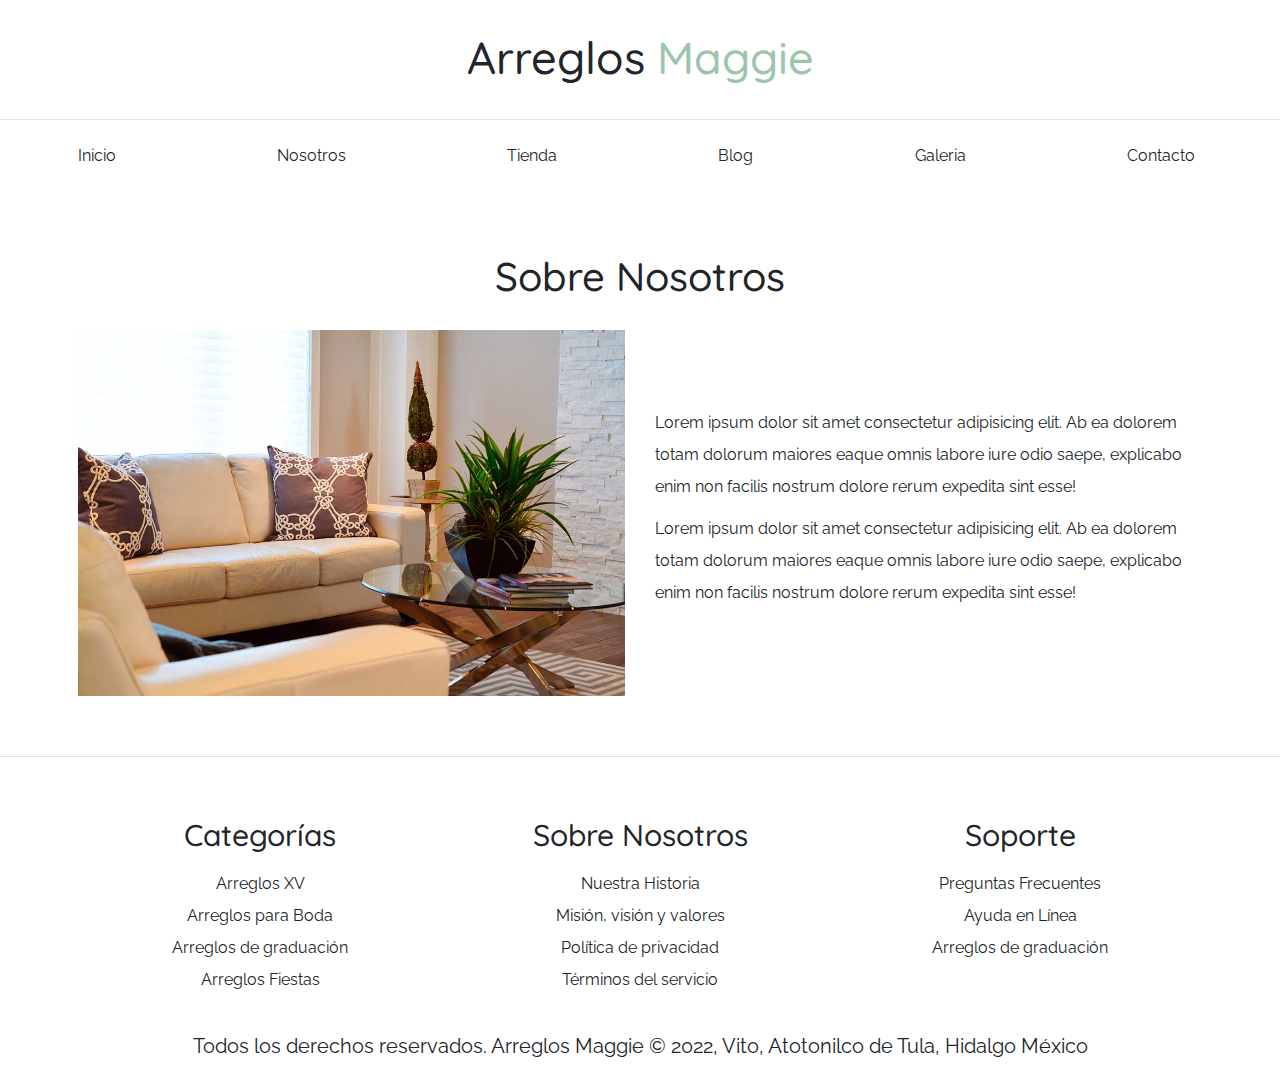
<file: nosotros.html>
<!DOCTYPE html>
<html lang="es">

<head>
    <meta charset="UTF-8">
    <meta http-equiv="X-UA-Compatible" content="IE=edge">
    <meta name="viewport" content="width=device-width, initial-scale=1.0">
    <title>Arreglos Maggie - Nosotros</title>
    <link rel="preconnect" href="https://fonts.googleapis.com">
    <link rel="preconnect" href="https://fonts.gstatic.com" crossorigin>
    <link
        href="https://fonts.googleapis.com/css2?family=Quicksand:wght@700&family=Raleway:wght@400;700;900&display=swap"
        rel="stylesheet">
    <link rel="stylesheet" href="css/bootstrap.min.css">
    <link rel="stylesheet" href="css/app.css">
</head>

<body>
    <header class="py-5">
        <h1 class="text-center">Arreglos
            <span class="text-primary">Maggie</span>
        </h1>
    </header>


    <div class='border-top py-4'>
        <div class='navbar navbar-expand-lg container navbar-light'>
            <a class='navbar-brand nombre-sitio d-lg-none fs-2 fw-bold text-uppercase' href="index.html">Arreglos Maggie
            </a>
            <button class='navbar-toggler' type='button' data-bs-toggle='collapse' data-bs-target='#navegacion'>
                <span class='navbar-toggler-icon'></span>
            </button>
            <div id='navegacion' class='navbar-collapse collapse'>
                <nav class="navbar-nav container d-flex flex-md-row justify-content-md-between 
    text-center">
                    <a class='text-dark text-decoration-none' href="index.html">Inicio</a>
                    <a class='text-dark text-decoration-none' href="nosotros.html">Nosotros</a>
                    <a class='text-dark text-decoration-none' href="tienda.html">Tienda</a>
                    <a class='text-dark text-decoration-none' href="blog.html">Blog</a>
                    <a class='text-dark text-decoration-none' href="galeria.html">Galeria</a>
                    <a class='text-dark text-decoration-none' href="contacto.html">Contacto</a>
                </nav>
            </div>
        </div>
    </div>


   
   <main class="container-xl py-5">
    <h2 class="text-center my-5">Sobre Nosotros</h2>
    <!-- primer row -->
    <div class="row g-5 align-items-center">
        <div class="col-md-6">
            <img src="img/nosotros.jpg" alt="Sobre Nosotros" class="img-fluid">
        </div>
        <div class="col-md-6">
            <p>Lorem ipsum dolor sit amet consectetur adipisicing elit. Ab ea dolorem totam dolorum maiores eaque omnis labore iure
                odio saepe, explicabo enim non facilis nostrum dolore rerum expedita sint esse!</p> 
                <p>Lorem ipsum dolor sit amet consectetur adipisicing elit. Ab ea dolorem totam dolorum maiores eaque omnis labore iure
                    odio saepe, explicabo enim non facilis nostrum dolore rerum expedita sint esse!</p> 
            </div>
   
            </div>

   </main>

  
   <footer class="pt-5 mt-5 border-top">
       <div class="container-xl mt-5">
           <div class="row">
               <div class="col-md-4 mb-4 mb-md-0 text-center">
                   <h3 class='mb-4'>Categorías</h3>
                   <nav class='d-flex flex-column'>
                       <a class='text-dark text-decoration-none' href="#">Arreglos XV</a>
                       <a class='text-dark text-decoration-none' href="#">Arreglos para Boda</a>
                       <a class='text-dark text-decoration-none' href="#">Arreglos de graduación</a>
                       <a class='text-dark text-decoration-none' href="#">Arreglos Fiestas</a>

                   </nav>
               </div>

               <div class="col-md-4 mb-4 mb-md-0 text-center">
                <h3 class='mb-4'>Sobre Nosotros</h3>
                <nav class='d-flex flex-column'>
                    <a class='text-dark text-decoration-none' href="#">Nuestra Historia</a>
                    <a class='text-dark text-decoration-none' href="#">Misión, visión y valores</a>
                    <a class='text-dark text-decoration-none' href="#">Política de privacidad</a>
                    <a class='text-dark text-decoration-none' href="#">Términos del servicio</a>

                </nav>
            </div>

            <div class="col-md-4 mb-4 mb-md-0 text-center">
                <h3 class='mb-4'>Soporte</h3>
                <nav class='d-flex flex-column'>
                    <a class='text-dark text-decoration-none' href="#">Preguntas Frecuentes</a>
                    <a class='text-dark text-decoration-none' href="#">Ayuda en Línea</a>
                    <a class='text-dark text-decoration-none' href="#">Arreglos de graduación</a>

                </nav>

                
            </div>
           </div>
           <p class="mt-5 text-center fs-2 ">Todos los derechos reservados. Arreglos Maggie &copy; 2022, Vito, Atotonilco de Tula, Hidalgo México</p>
       </div>
   </footer>

    <script src="js/bootstrap.bundle.min.js"></script>
</body>

</html>
</file>
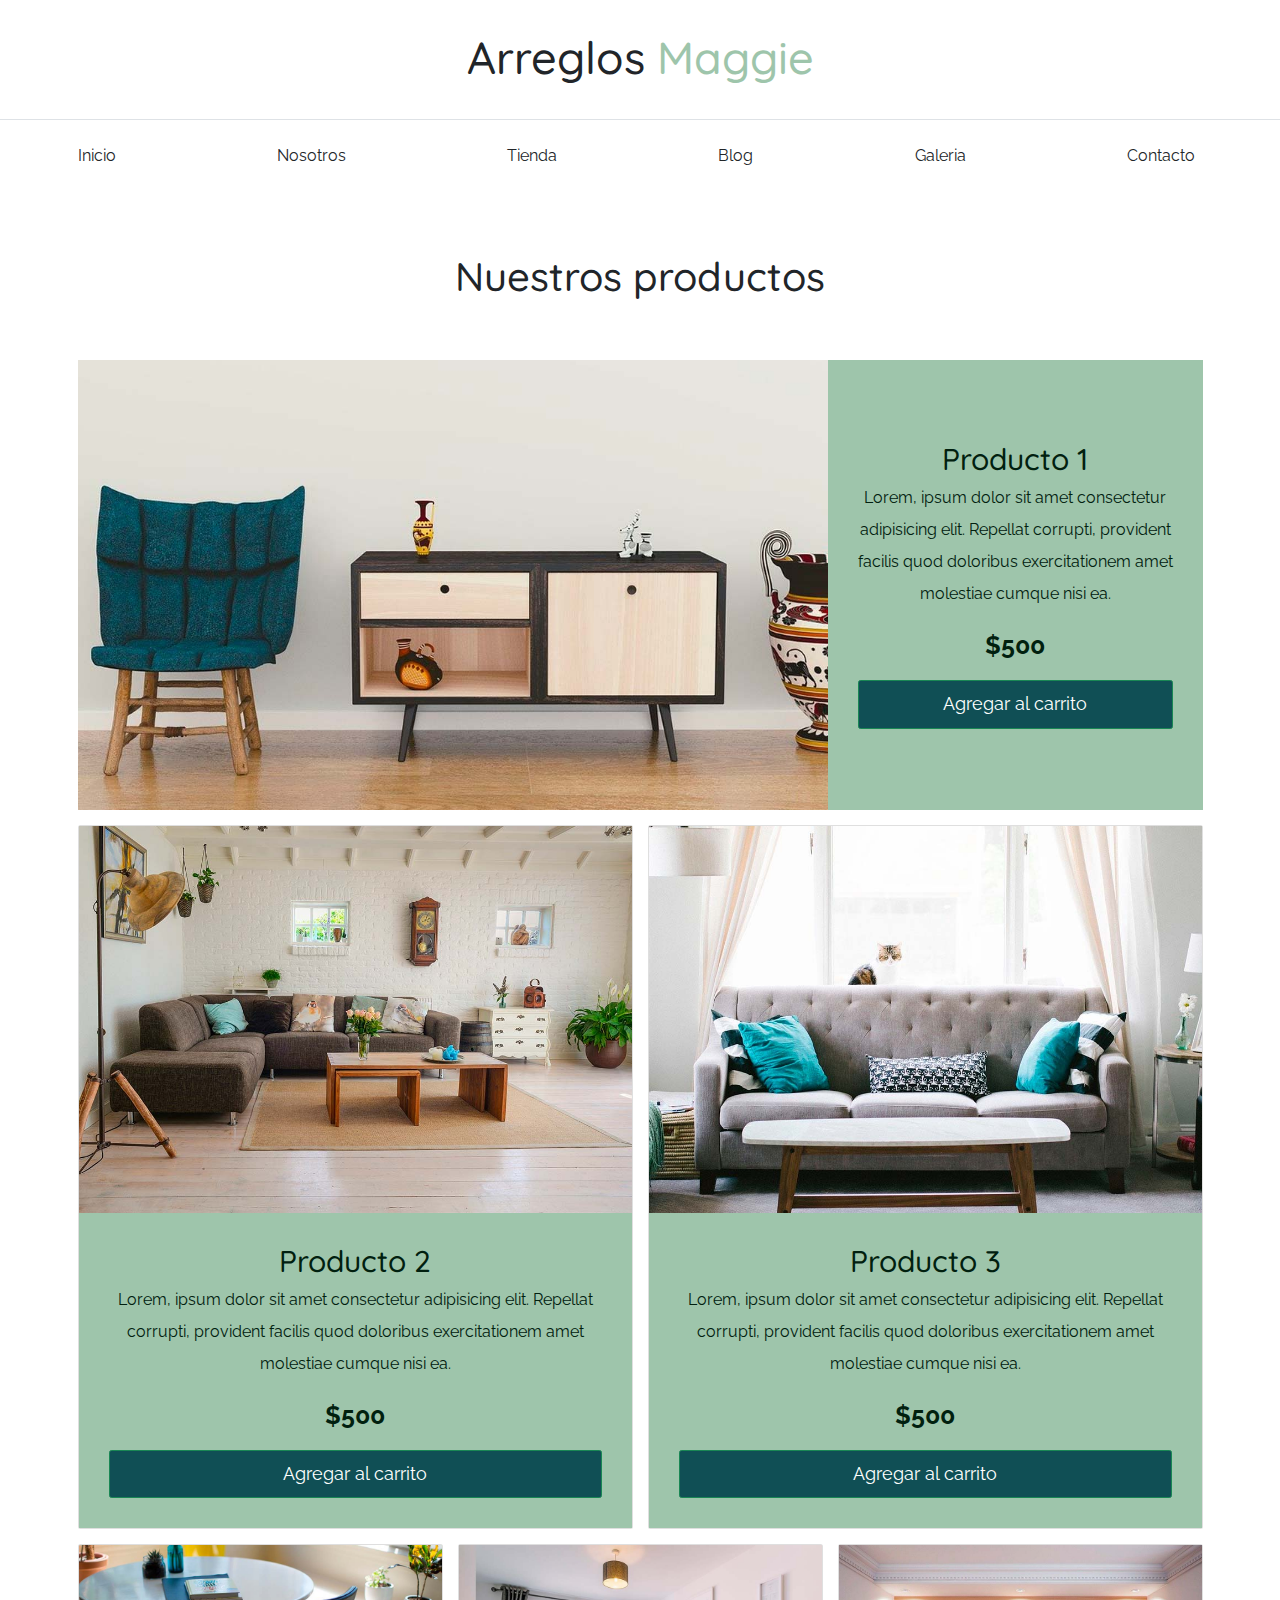
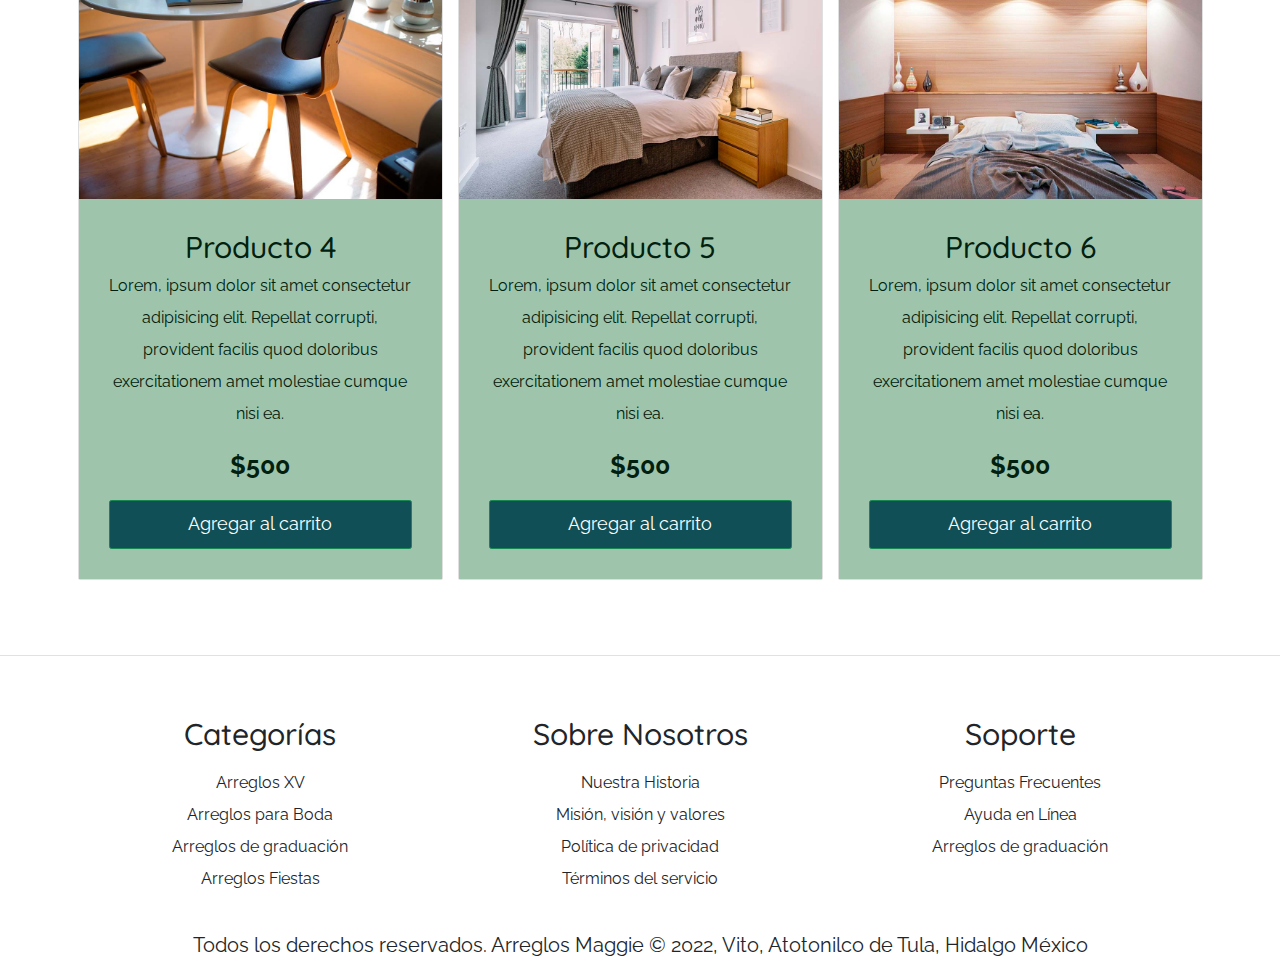
<file: tienda.html>
<!DOCTYPE html>
<html lang="es">

<head>
    <meta charset="UTF-8">
    <meta http-equiv="X-UA-Compatible" content="IE=edge">
    <meta name="viewport" content="width=device-width, initial-scale=1.0">
    <title>Arreglos Maggie - Tienda </title>
    <link rel="preconnect" href="https://fonts.googleapis.com">
    <link rel="preconnect" href="https://fonts.gstatic.com" crossorigin>
    <link
        href="https://fonts.googleapis.com/css2?family=Quicksand:wght@700&family=Raleway:wght@400;700;900&display=swap"
        rel="stylesheet">
    <link rel="stylesheet" href="css/bootstrap.min.css">
    <link rel="stylesheet" href="css/app.css">
</head>

<body>
    <header class="py-5">
        <h1 class="text-center">Arreglos
            <span class="text-primary">Maggie</span>
        </h1>
    </header>


    <div class='border-top py-4'>
        <div class='navbar navbar-expand-lg container navbar-light'>
            <a class='navbar-brand nombre-sitio d-lg-none fs-2 fw-bold text-uppercase' href="index.html">Arreglos Maggie
            </a>
            <button class='navbar-toggler' type='button' data-bs-toggle='collapse' data-bs-target='#navegacion'>
                <span class='navbar-toggler-icon'></span>
            </button>
            <div id='navegacion' class='navbar-collapse collapse'>
                <nav class="navbar-nav container d-flex flex-md-row justify-content-md-between 
    text-center">
                    <a class='text-dark text-decoration-none' href="index.html">Inicio</a>
                    <a class='text-dark text-decoration-none' href="nosotros.html">Nosotros</a>
                    <a class='text-dark text-decoration-none' href="tienda.html">Tienda</a>
                    <a class='text-dark text-decoration-none' href="blog.html">Blog</a>
                    <a class='text-dark text-decoration-none' href="galeria.html">Galeria</a>
                    <a class='text-dark text-decoration-none' href="contacto.html">Contacto</a>
                </nav>
            </div>
        </div>
    </div>


   
    <main class="container-xl py-5">
        <h2 class="text-center my-5">Nuestros productos</h2>
        <!-- primer row -->
        <div class="row g-0 pt-5 mb-4">
            <div class="col-md-8 producto">
                <img src="img/producto1.jpg" alt="" class="img-fluid">
            </div>
            <div class="col-md-4 bg-primary text-center p-5 text-white d-flex flex-column justify-content-center">
                <h3>Producto 1</h3>
                <p>Lorem, ipsum dolor sit amet consectetur adipisicing elit. Repellat corrupti, provident facilis quod doloribus
                    exercitationem amet molestiae cumque nisi ea.</p>
                <p class='fs-1 fw-bold'>$500</p>
                <a class='btn btn-success fs-3 fw-bold-uppercase py-3'href="#">Agregar al carrito</a>
            </div>
        </div>
        <!-- Segundo row -->
        <div class="row">
            <div class="col-md-6 mb-4">
                <div class="card">
                    <img src="img/producto2.jpg" alt="imagen de producto" class="img-fluid">
                    <div class='card-body text-center bg-primary text-white p-5'>
                        <h3>Producto 2</h3>
                <p>Lorem, ipsum dolor sit amet consectetur adipisicing elit. Repellat corrupti, provident facilis quod doloribus
                    exercitationem amet molestiae cumque nisi ea.</p>
                <p class='fs-1 fw-bold'>$500</p>
                <a class='btn btn-success fs-3 fw-bold-uppercase py-3 d-block'href="#">Agregar al carrito</a>
                    </div>
                </div>
            </div>
            <div class="col-md-6 mb-4">
                <div class="card">
                    <img src="img/producto3.jpg" alt="imagen de producto" class="img-fluid">
                    <div class='card-body text-center bg-primary text-white p-5'>
                        <h3>Producto 3</h3>
                <p>Lorem, ipsum dolor sit amet consectetur adipisicing elit. Repellat corrupti, provident facilis quod doloribus
                    exercitationem amet molestiae cumque nisi ea.</p>
                <p class='fs-1 fw-bold'>$500</p>
                <a class='btn btn-success fs-3 fw-bold-uppercase py-3 d-block'href="#">Agregar al carrito</a>
                    </div>
                </div>
    
    
            </div>
        </div>
        <!-- Tercer row -->
        <div class="row">
            <div class="col-md-4 mb-4">
    
                <div class="card">
                    <img src="img/producto4.jpg" alt="imagen de producto" class="img-fluid">
                    <div class='card-body text-center bg-primary text-white p-5'>
                        <h3>Producto 4</h3>
                <p>Lorem, ipsum dolor sit amet consectetur adipisicing elit. Repellat corrupti, provident facilis quod doloribus
                    exercitationem amet molestiae cumque nisi ea.</p>
                <p class='fs-1 fw-bold'>$500</p>
                <a class='btn btn-success fs-3 fw-bold-uppercase py-3 d-block'href="#">Agregar al carrito</a>
                    </div>
                </div>
    
    
            </div>
            <div class="col-md-4 mb-4">
    
                <div class="card">
                    <img src="img/producto5.jpg" alt="imagen de producto" class="img-fluid">
                    <div class='card-body text-center bg-primary text-white p-5'>
                        <h3>Producto 5</h3>
                <p>Lorem, ipsum dolor sit amet consectetur adipisicing elit. Repellat corrupti, provident facilis quod doloribus
                    exercitationem amet molestiae cumque nisi ea.</p>
                <p class='fs-1 fw-bold'>$500</p>
                <a class='btn btn-success fs-3 fw-bold-uppercase py-3 d-block'href="#">Agregar al carrito</a>
                    </div>
                </div>
    
    
            </div>
            <div class="col-md-4 mb-4">
                
                <div class="card">
                    <img src="img/producto6.jpg" alt="imagen de producto"class="img-fluid">
                    <div class='card-body text-center bg-primary text-white p-5'>
                        <h3>Producto 6</h3>
                <p>Lorem, ipsum dolor sit amet consectetur adipisicing elit. Repellat corrupti, provident facilis quod doloribus
                    exercitationem amet molestiae cumque nisi ea.</p>
                <p class='fs-1 fw-bold'>$500</p>
                <a class='btn btn-success fs-3 fw-bold-uppercase py-3 d-block'href="#">Agregar al carrito</a>
                    </div>
                </div>
    
    
            </div>
        </div>
       </main>

  
   <footer class="pt-5 mt-5 border-top">
       <div class="container-xl mt-5">
           <div class="row">
               <div class="col-md-4 mb-4 mb-md-0 text-center">
                   <h3 class='mb-4'>Categorías</h3>
                   <nav class='d-flex flex-column'>
                       <a class='text-dark text-decoration-none' href="#">Arreglos XV</a>
                       <a class='text-dark text-decoration-none' href="#">Arreglos para Boda</a>
                       <a class='text-dark text-decoration-none' href="#">Arreglos de graduación</a>
                       <a class='text-dark text-decoration-none' href="#">Arreglos Fiestas</a>

                   </nav>
               </div>

               <div class="col-md-4 mb-4 mb-md-0 text-center">
                <h3 class='mb-4'>Sobre Nosotros</h3>
                <nav class='d-flex flex-column'>
                    <a class='text-dark text-decoration-none' href="#">Nuestra Historia</a>
                    <a class='text-dark text-decoration-none' href="#">Misión, visión y valores</a>
                    <a class='text-dark text-decoration-none' href="#">Política de privacidad</a>
                    <a class='text-dark text-decoration-none' href="#">Términos del servicio</a>

                </nav>
            </div>

            <div class="col-md-4 mb-4 mb-md-0 text-center">
                <h3 class='mb-4'>Soporte</h3>
                <nav class='d-flex flex-column'>
                    <a class='text-dark text-decoration-none' href="#">Preguntas Frecuentes</a>
                    <a class='text-dark text-decoration-none' href="#">Ayuda en Línea</a>
                    <a class='text-dark text-decoration-none' href="#">Arreglos de graduación</a>

                </nav>

                
            </div>
           </div>
           <p class="mt-5 text-center fs-2 ">Todos los derechos reservados. Arreglos Maggie &copy; 2022, Vito, Atotonilco de Tula, Hidalgo México</p>
       </div>
   </footer>

    <script src="js/bootstrap.bundle.min.js"></script>
</body>

</html>
</file>
<file: css/app.css>
:root{
    --bs-blue:#9EC5AB;
    --bs-green:#104f55;
}
html{
    font-size:62.5%;
}
body{
    font-family: 'raleway', sans-serif;
    font-size:1.6rem;
    line-height:2;  
}

h1, h2, h3{
    font-family: 'Quicksand', sans-serif;
}

h1{
    font-size: 3 rem;
}
@media(min-width:768px){
    h1{
        font-size: 4.5rem;
    }
}

h2{
    font-size: 3.2 rem;
}
@media(min-width:768px){
    h2{
        font-size: 4rem;
    }
}

h3{
    font-size: 2.4 rem;
}
@media(min-width:768px){
    h3{
        font-size: 3rem;
    }
}

/* Reescribir colores */
.text-primary, .nombre-sitio{
    color: var(--bs-blue) !important;
}
.btn-success{
    background-color:var(--bs-green)!important;
}
.bg-primary,
.btn-primary{
    background-color: var(--bs-blue) !important;
    color:#01200f!important;
}

.hero{
    background-image:url(../img/principal.jpg);
    height: 25rem;
    background-size: cover;
    background-position: center center;
    background-repeat: no-repeat;
}

@media(min-width:768px){
    .hero{
        height: 55rem;
    }
}


/* Productos */

@media(min-width:768px){
    .producto img{
        height: 45rem;
        width:100%;
        object-fit: cover;
    }
}

.categoria img{
    transition-property: transform;
    transition-duration: 330ms;
}
.categoria img:hover{
    transform: scale(1.2);
}

.galeria li:not(:last-of-type){
    margin-bottom: 1rem;
    
}


.form-control{
    padding: 1rem;
    font-size: 1.6rem;
}
</file>
